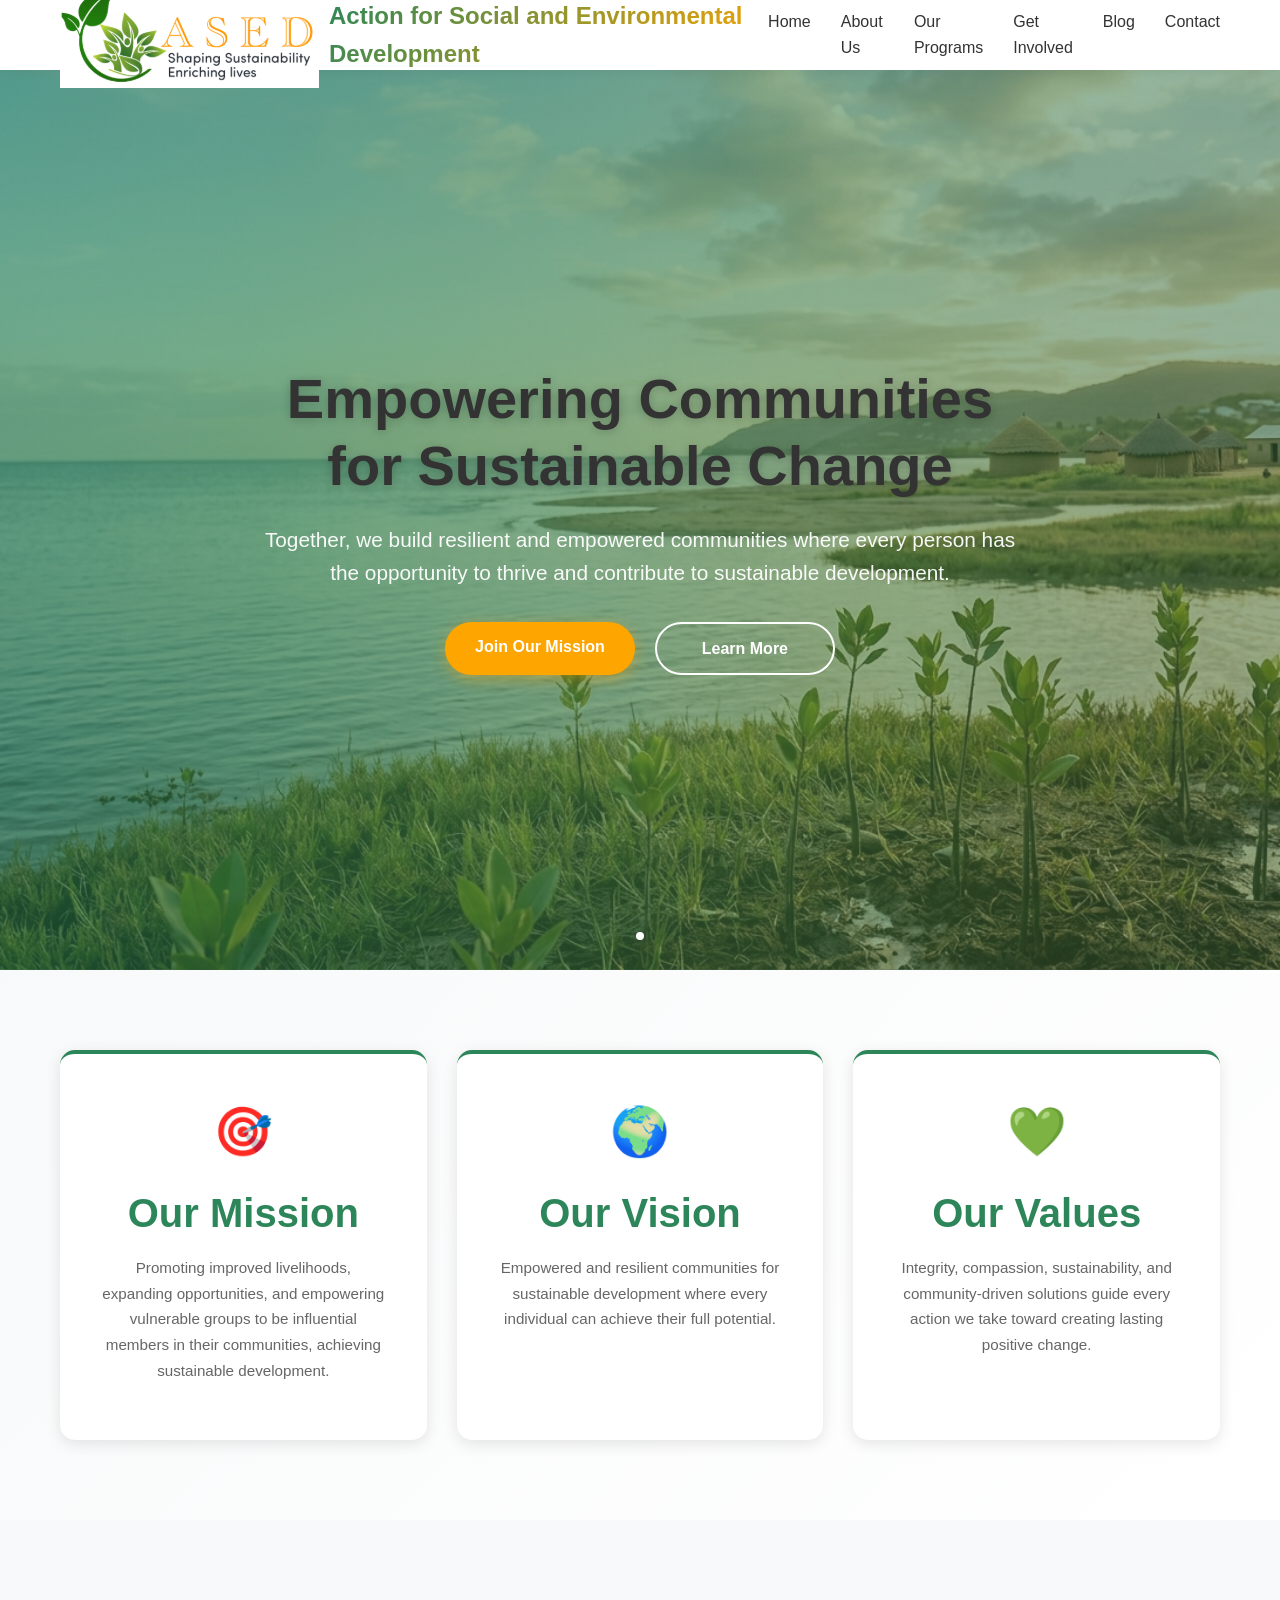
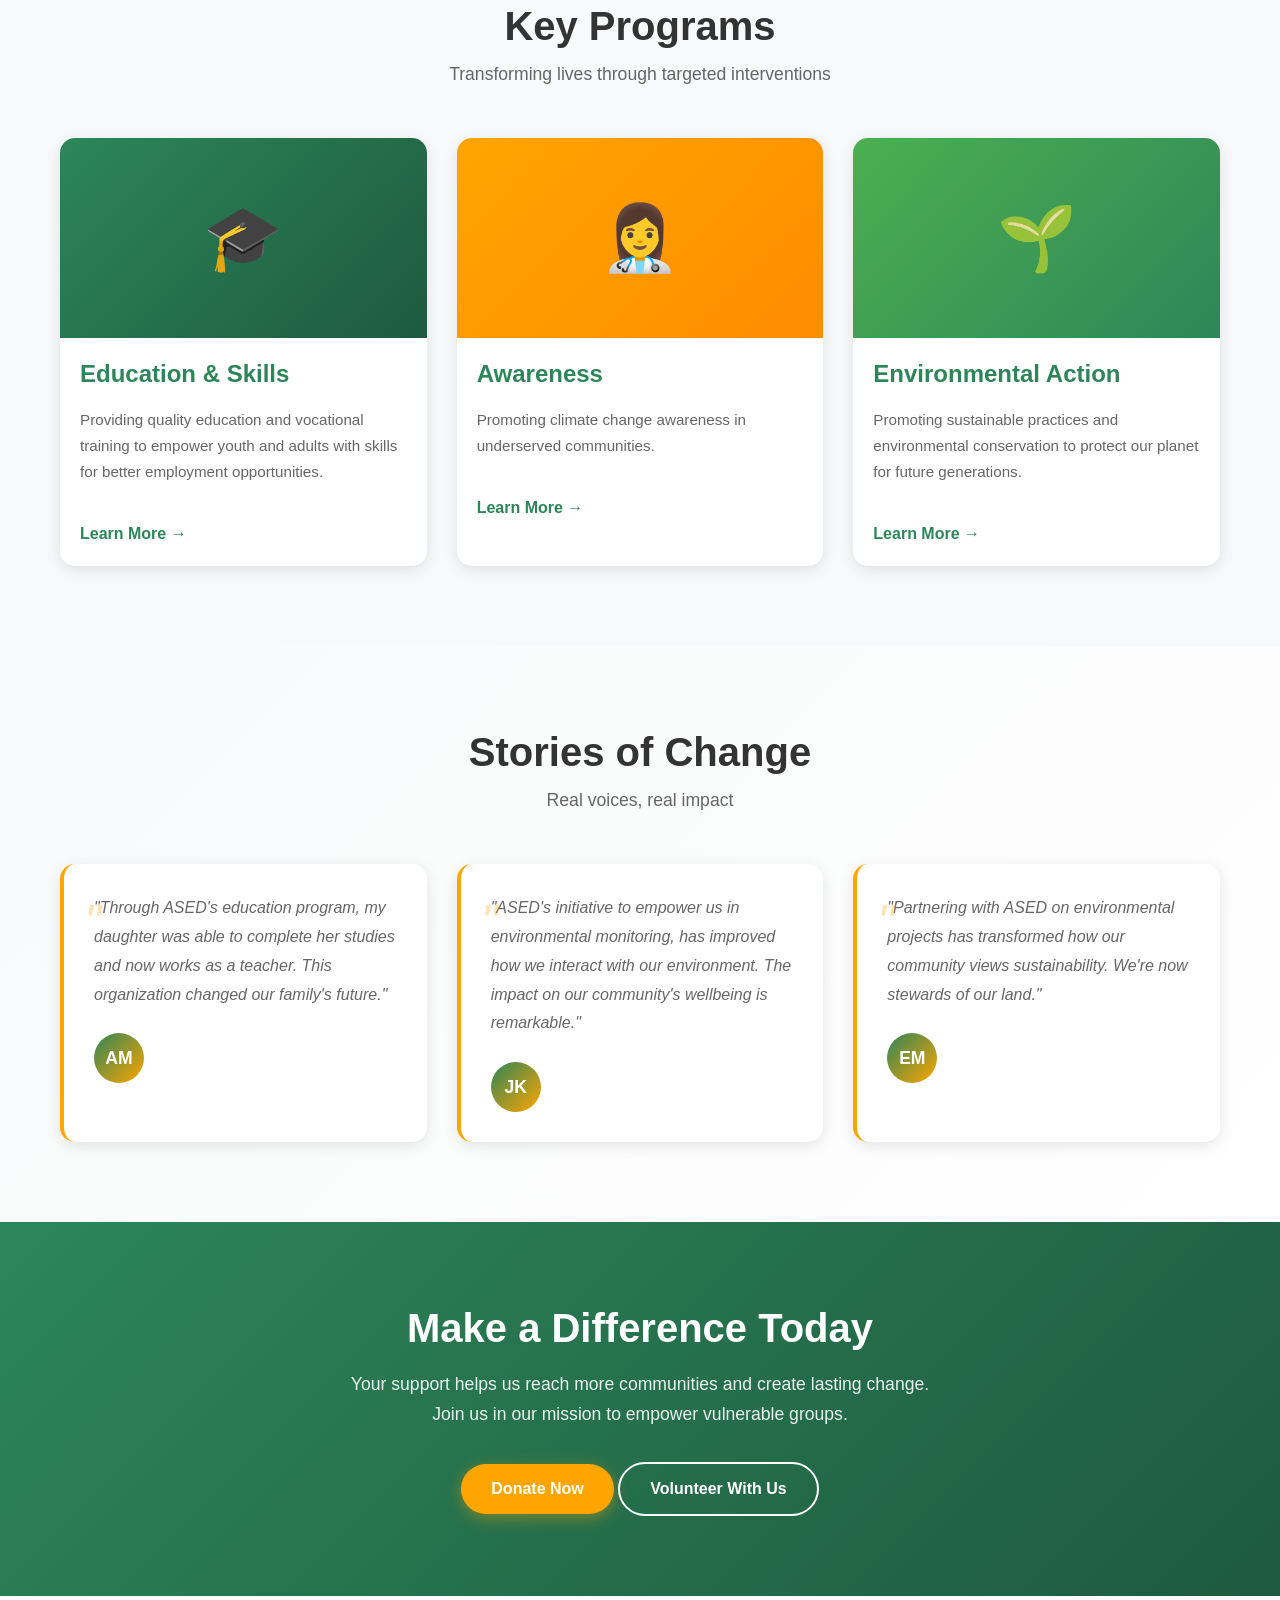
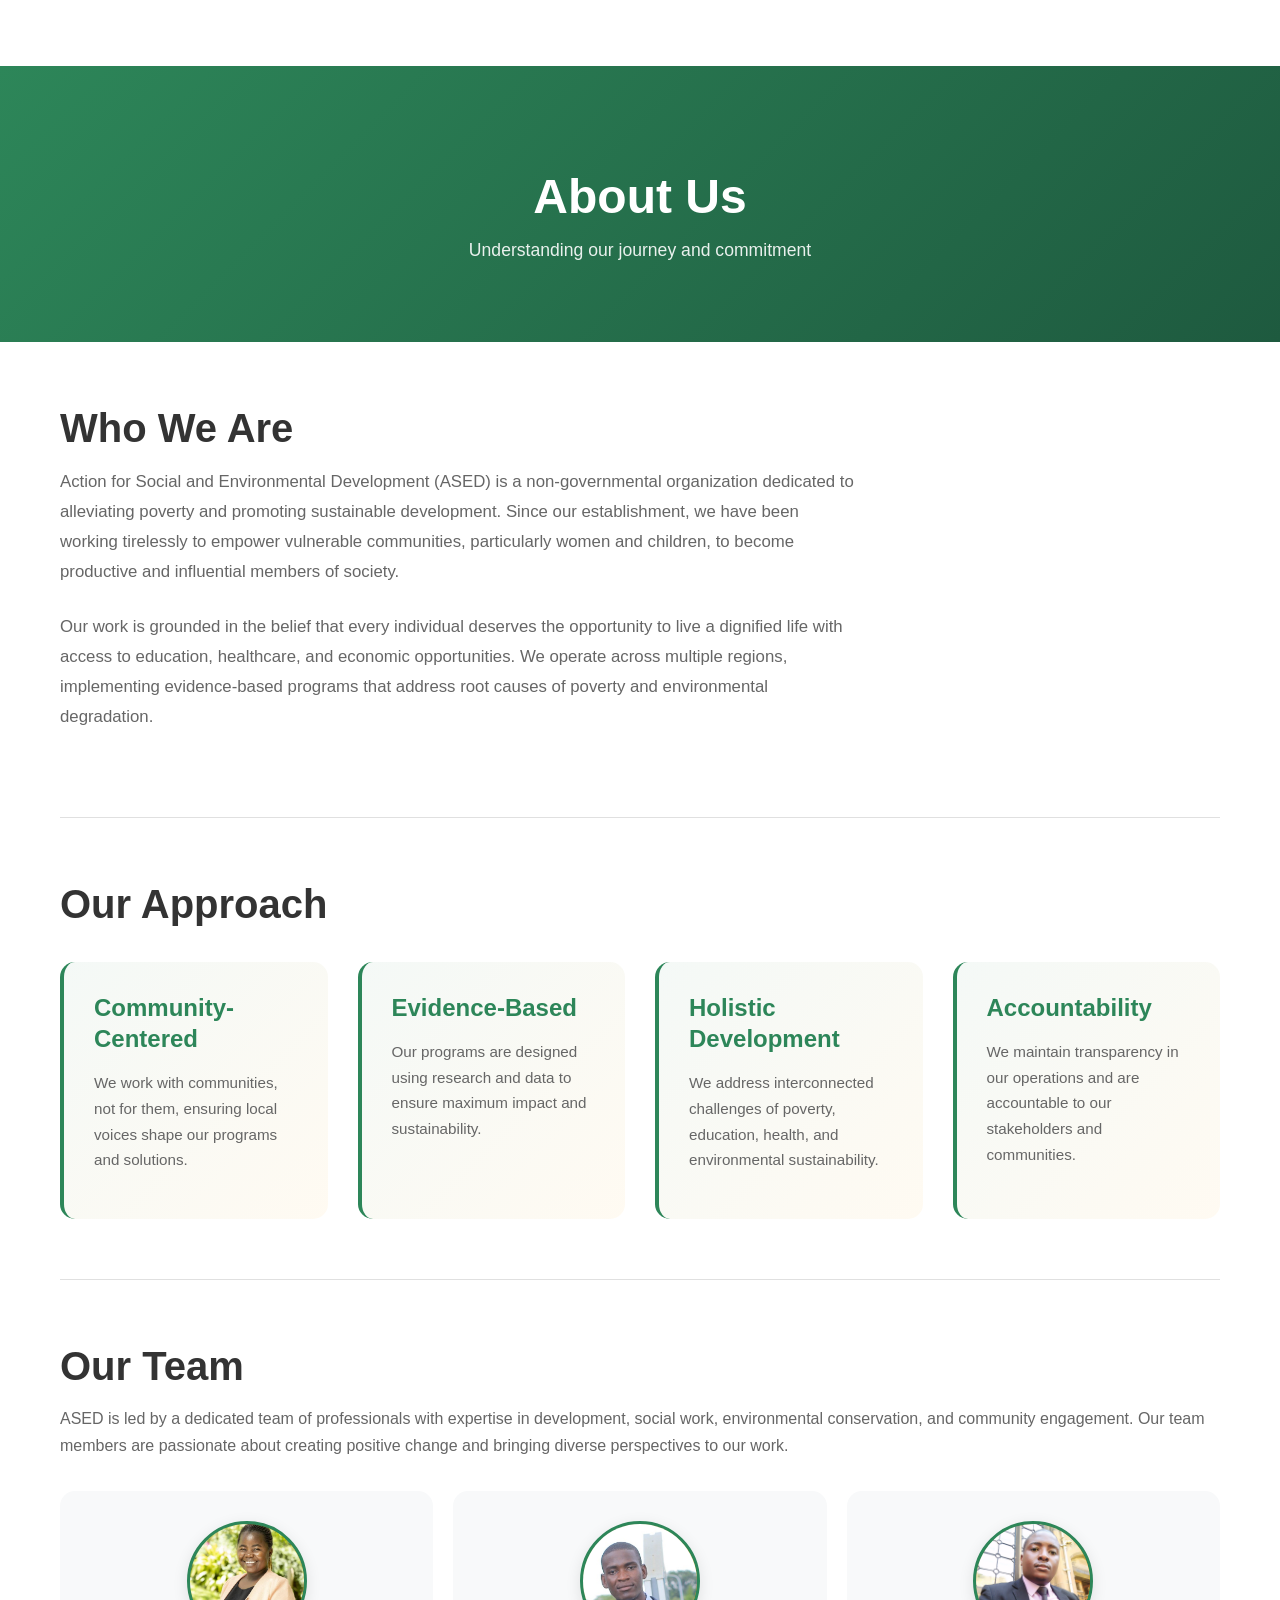
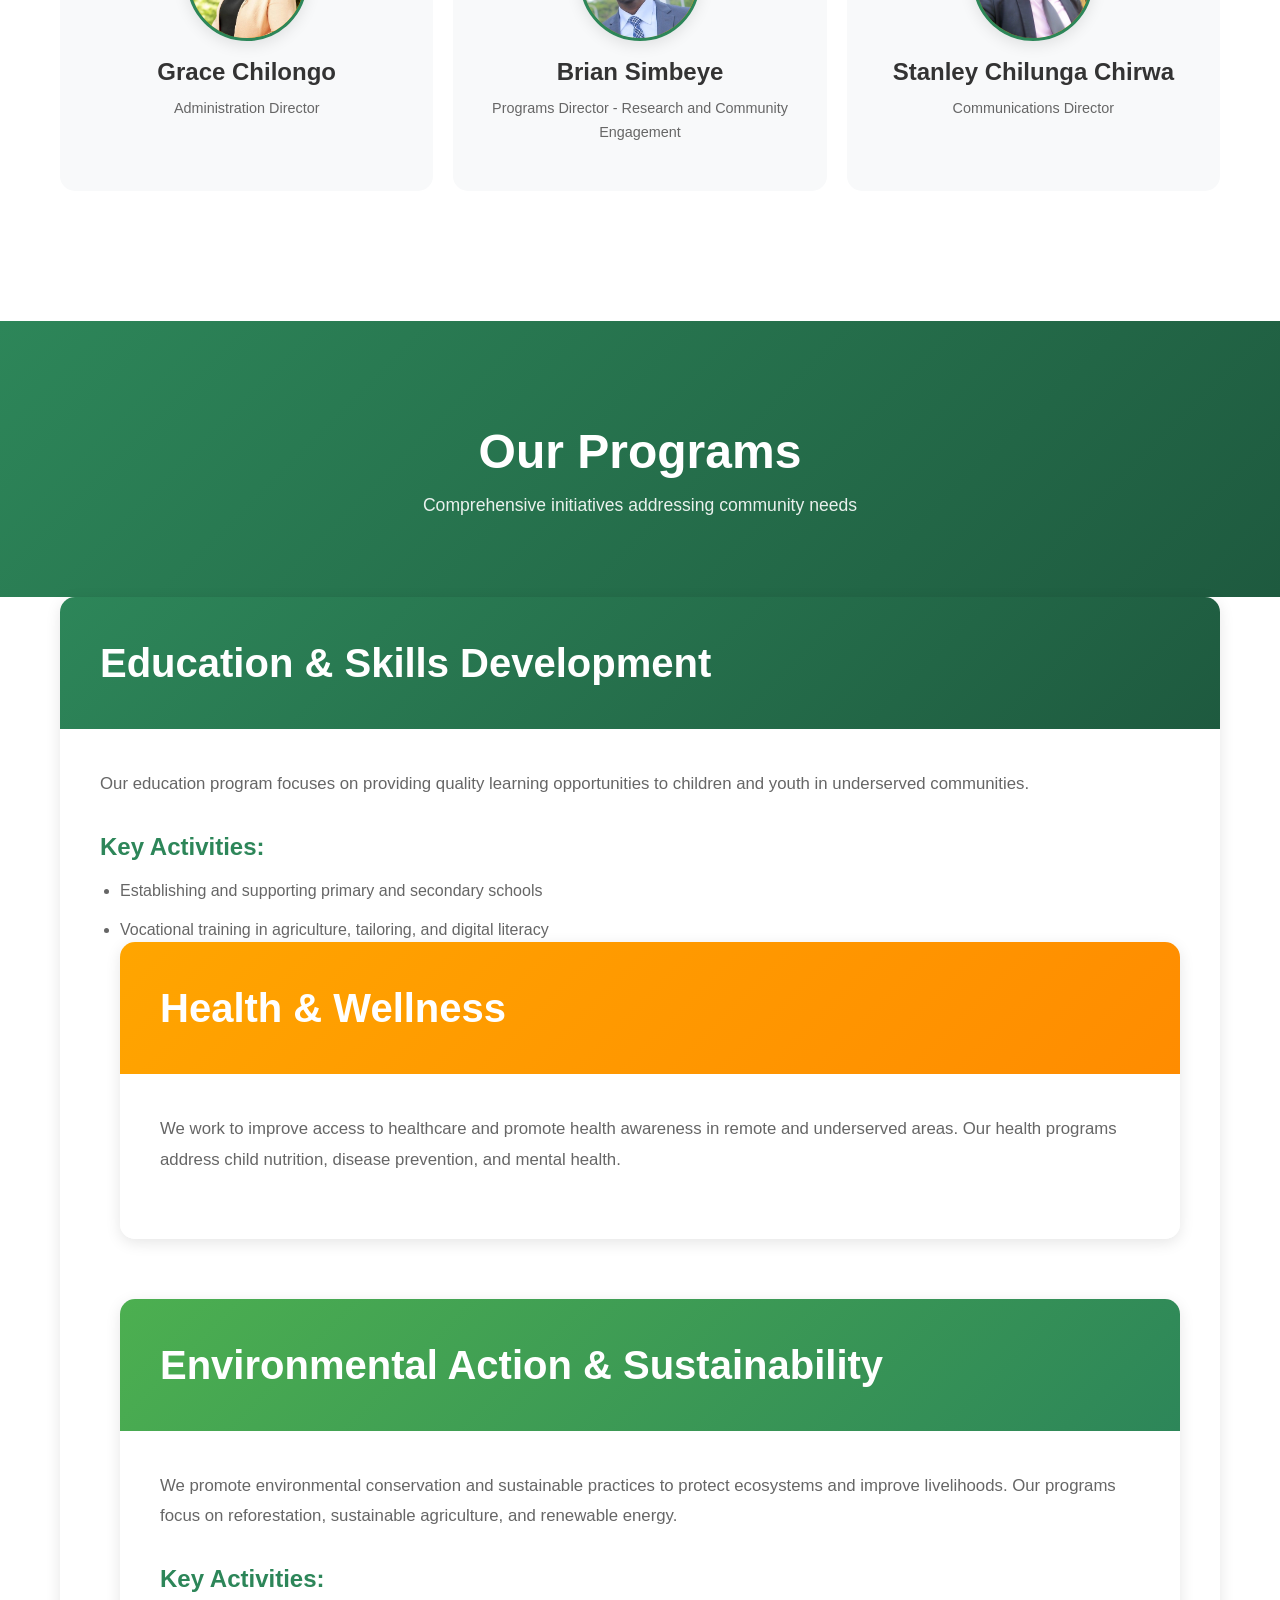
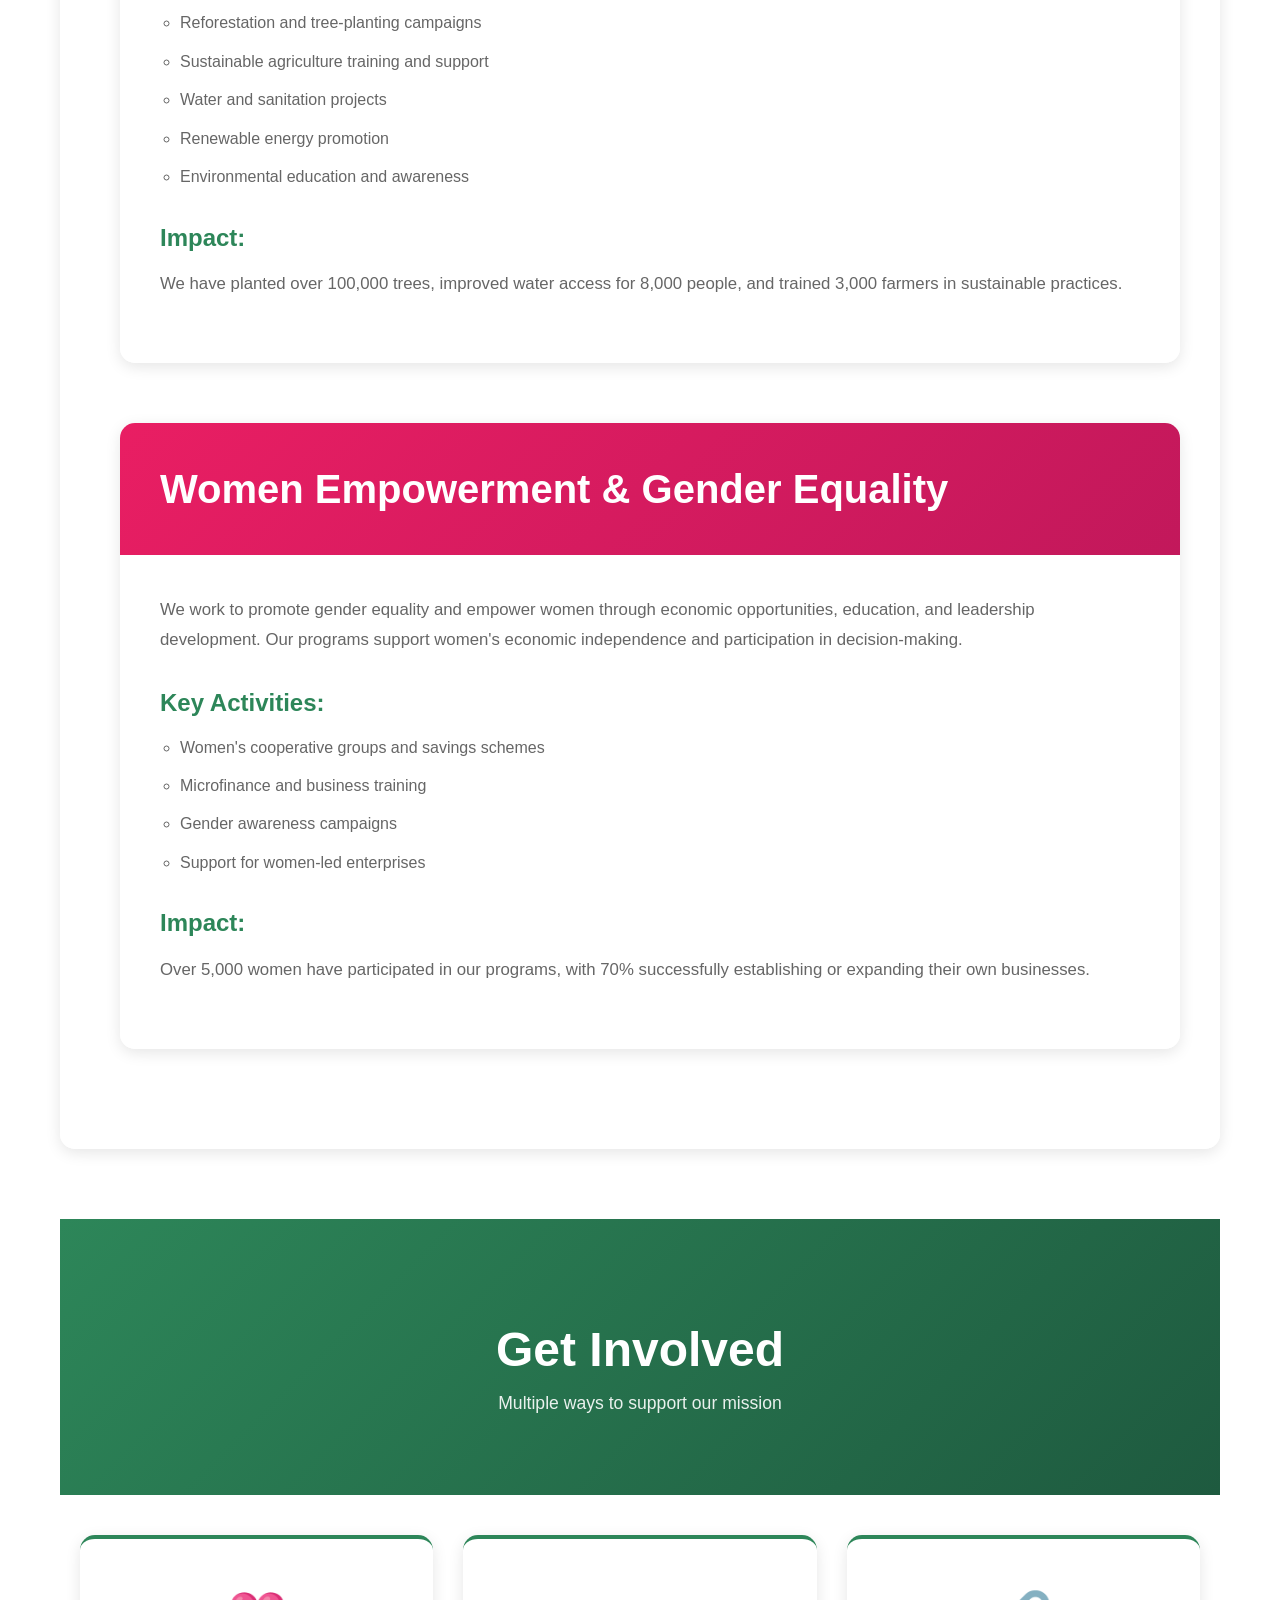
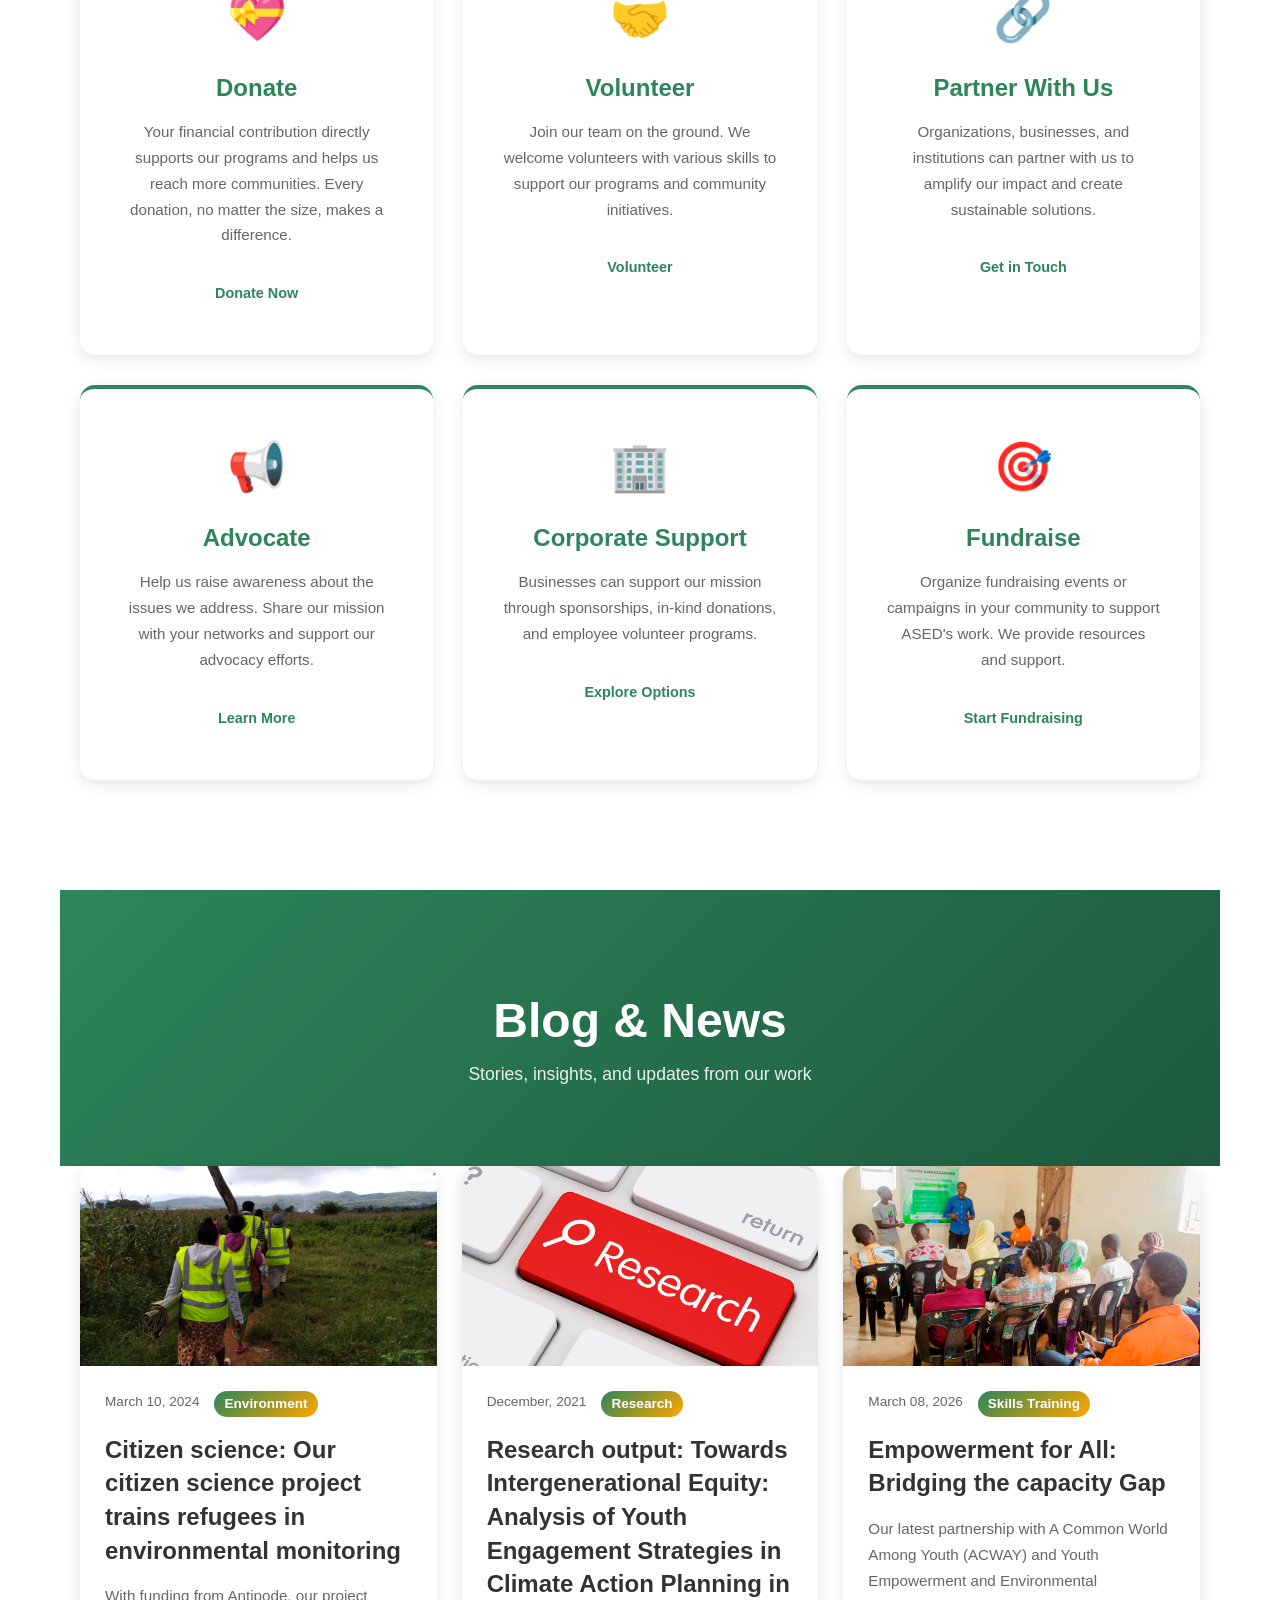
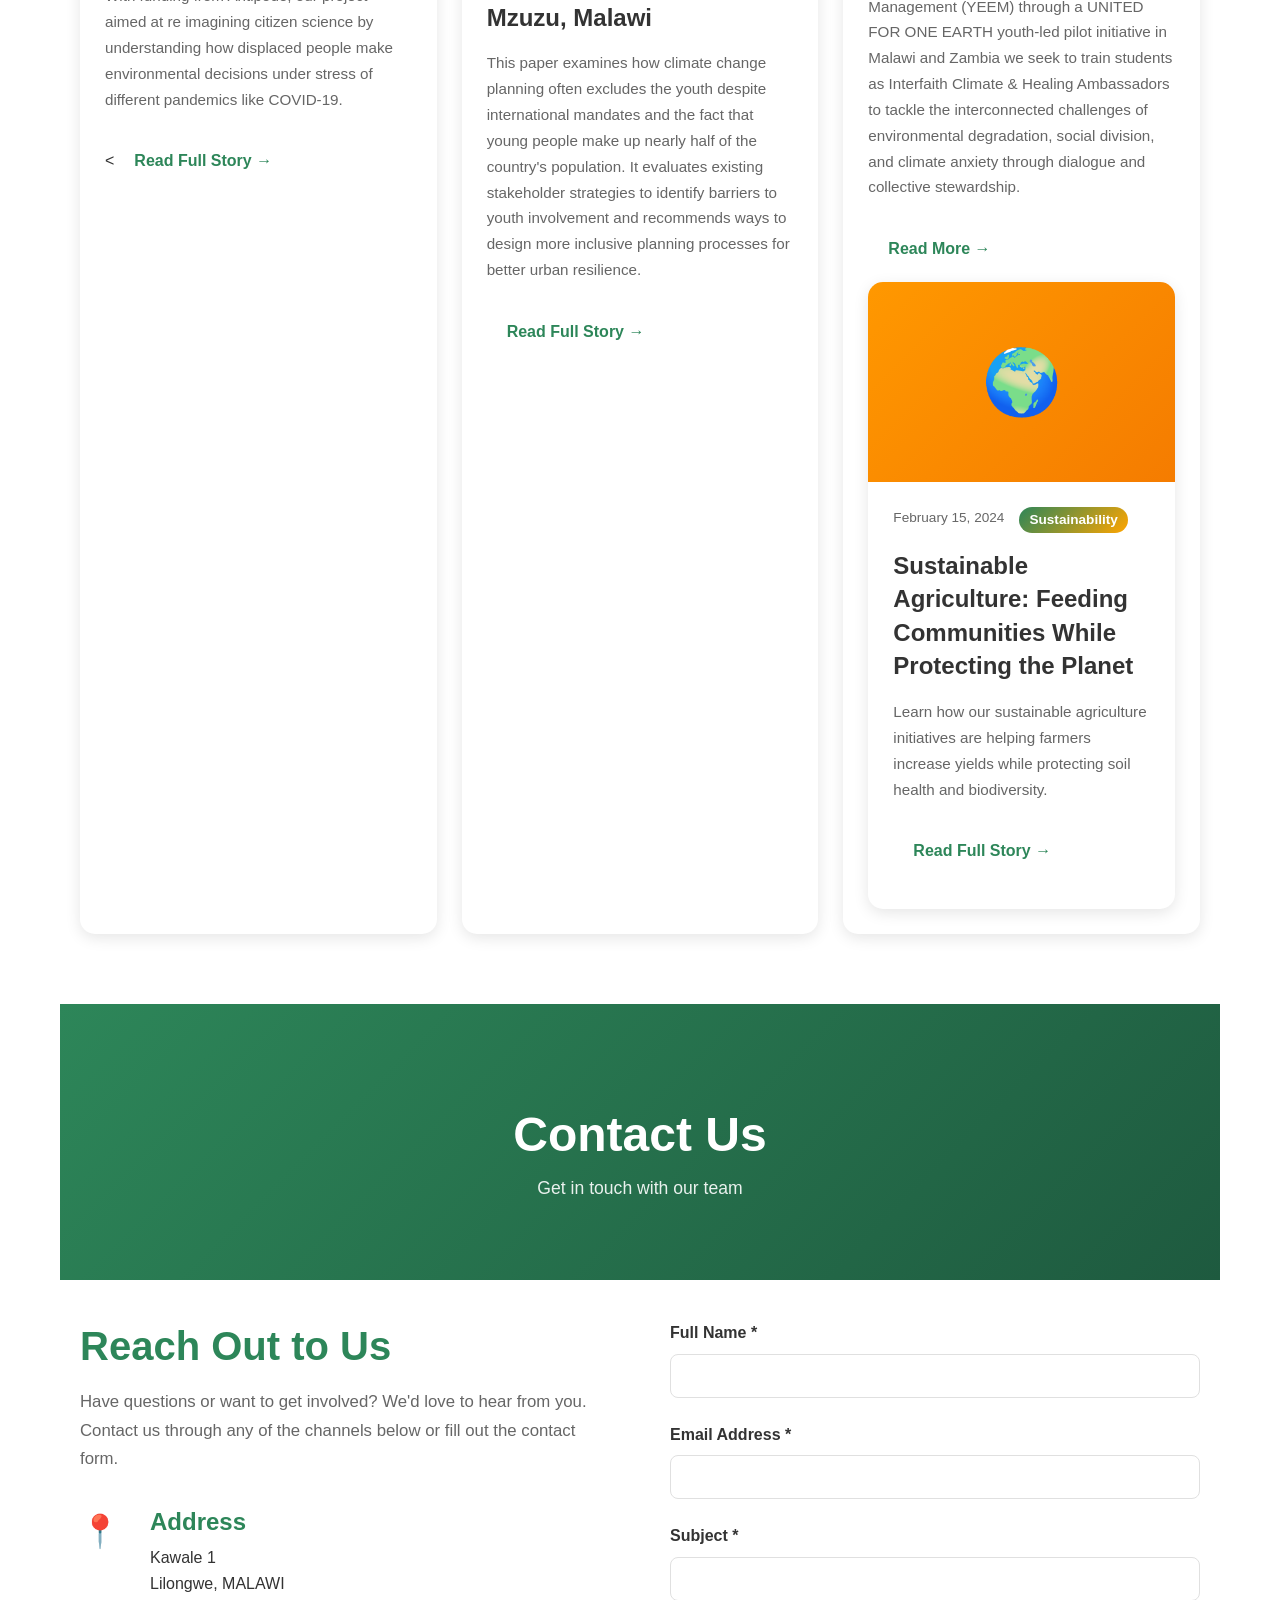
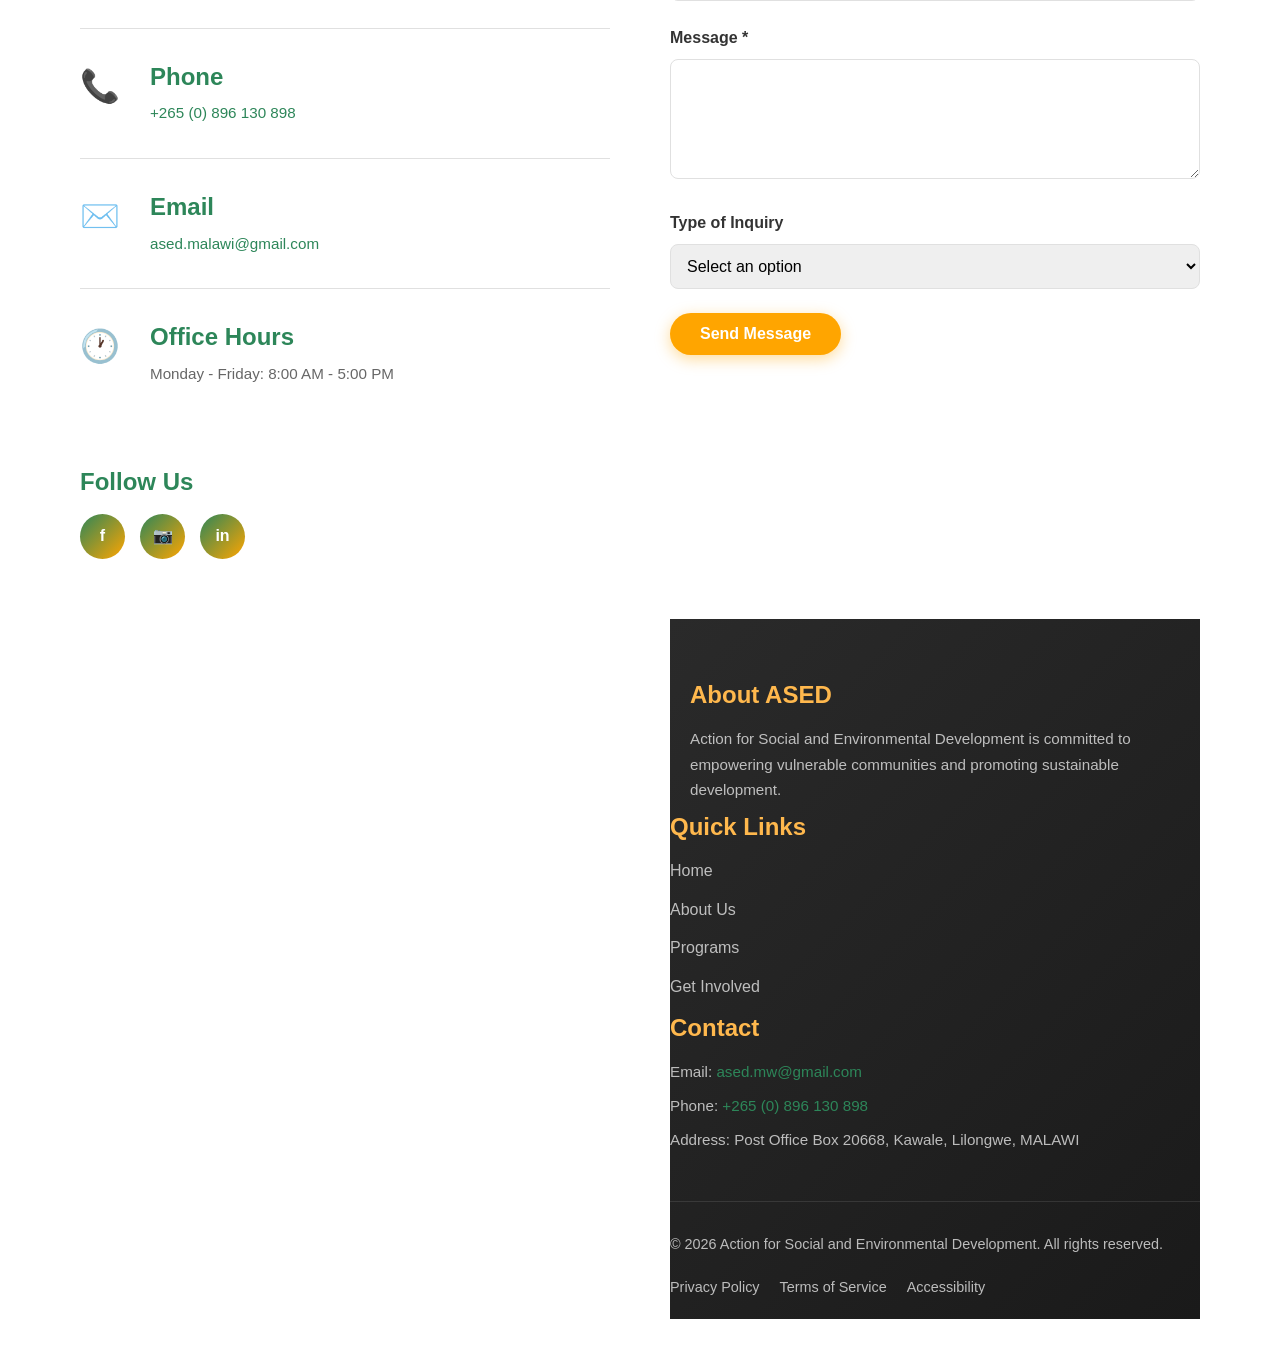
<file: index.html>
<!DOCTYPE html>
<html lang="en">
<head>
    <!-- Meta Tags for SEO and Responsiveness -->
    <meta charset="UTF-8">
    <meta name="viewport" content="width=device-width, initial-scale=1.0, viewport-fit=cover">
    <meta name="description" content="Action for Social and Environmental Development - Empowering vulnerable communities for sustainable development through innovative programs and community engagement.">
    <meta name="keywords" content="NGO, charity, social development, environmental development, poverty alleviation, community empowerment">
    <meta name="author" content="Action for Social and Environmental Development">
    <meta name="theme-color" content="#2d8659">
    <meta name="color-scheme" content="light">
    
    <!-- Open Graph Tags for Social Sharing -->
    <meta property="og:title" content="Action for Social and Environmental Development">
    <meta property="og:description" content="Empowering vulnerable communities for sustainable development">
    <meta property="og:type" content="website">
    <meta property="og:locale" content="en_US">
    
    <!-- Performance Optimization -->
    <link rel="preconnect" href="https://fonts.googleapis.com">
    <link rel="dns-prefetch" href="https://fonts.googleapis.com">
    
    <title>ASED - Action for Social and Environmental Development</title>
    <link rel="stylesheet" href="styles.css" media="screen">
    <link rel="icon" type="image/svg+xml" href="data:image/svg+xml,<svg xmlns='http://www.w3.org/2000/svg' viewBox='0 0 100 100'><circle cx='50' cy='50' r='45' fill='%232d8659'/><path d='M50 20 L65 40 L50 50 L35 40 Z' fill='white'/><path d='M50 50 L65 60 L50 80 L35 60 Z' fill='%23ffa500'/></svg>">
</head>
<body>
    <!-- Navigation Bar -->
    <nav class="navbar" id="navbar" role="navigation" aria-label="Main navigation">
        <div class="nav-container">
            <!-- Logo -->
<a href="#home" class="nav-logo" aria-label="ASED Home">
    <img src="images/logo.PNG" alt="ASED Logo" class="logo-img">
    <span class="logo-text">Action for Social and Environmental Development</span>
</a>
            
            <!-- Navigation Menu -->
            <ul class="nav-menu" id="navMenu">
                <li class="nav-item"><a href="#home" class="nav-link">Home</a></li>
                <li class="nav-item"><a href="#about" class="nav-link">About Us</a></li>
                <li class="nav-item"><a href="#programs" class="nav-link">Our Programs</a></li>
                <li class="nav-item"><a href="#involved" class="nav-link">Get Involved</a></li>
                <li class="nav-item"><a href="#blog" class="nav-link">Blog</a></li>
                <li class="nav-item"><a href="#contact" class="nav-link">Contact</a></li>
            </ul>
            
            <!-- Hamburger Menu -->
            <button class="hamburger" id="hamburger" aria-label="Toggle navigation menu" aria-expanded="false" aria-controls="navMenu">
                <span></span>
                <span></span>
                <span></span>
            </button>
        </div>
    </nav>

    <!-- ===== HOME PAGE ===== -->
    <main id="home" class="page">
        <!-- Hero Section -->
        <section class="hero" aria-label="Hero section">
            <div class="hero-background">
                <div class="hero-overlay"></div>
                <div class="hero-gradient"></div>
            </div>
            
            <div class="hero-content">
                <div class="hero-text">
                    <h1 class="hero-title">Empowering Communities for Sustainable Change</h1>
                    <p class="hero-subtitle">Together, we build resilient and empowered communities where every person has the opportunity to thrive and contribute to sustainable development.</p>
                    <div class="hero-buttons">
                        <a href="#involved" class="btn btn-primary">Join Our Mission</a>
                        <a href="#about" class="btn btn-secondary">Learn More</a>
                    </div>
                </div>
            </div>
            
            <!-- Animated Scroll Indicator -->
            <div class="scroll-indicator" aria-hidden="true">
                <div class="scroll-dot"></div>
            </div>
        </section>

        <!-- Mission & Vision Section -->
        <section class="mission-vision" aria-label="Mission, vision, and values">
            <div class="container">
                <div class="mission-vision-grid">
                    <!-- Mission Card -->
                    <article class="mission-card card-animate">
                        <div class="card-icon mission-icon" aria-hidden="true">🎯</div>
                        <h2>Our Mission</h2>
                        <p>Promoting improved livelihoods, expanding opportunities, and empowering vulnerable groups to be influential members in their communities, achieving sustainable development.</p>
                    </article>
                    
                    <!-- Vision Card -->
                    <article class="mission-card card-animate">
                        <div class="card-icon vision-icon" aria-hidden="true">🌍</div>
                        <h2>Our Vision</h2>
                        <p>Empowered and resilient communities for sustainable development where every individual can achieve their full potential.</p>
                    </article>
                    
                    <!-- Values Card -->
                    <article class="mission-card card-animate">
                        <div class="card-icon values-icon" aria-hidden="true">💚</div>
                        <h2>Our Values</h2>
                        <p>Integrity, compassion, sustainability, and community-driven solutions guide every action we take toward creating lasting positive change.</p>
                    </article>
                </div>
            </div>
        </section>
        <!-- Key Programs Overview -->
        <section class="programs-overview" aria-label="Key programs overview">
            <div class="container">
                <h2 class="section-title">Key Programs</h2>
                <p class="section-subtitle">Transforming lives through targeted interventions</p>
                
                <div class="programs-grid">
                    <!-- Program 1 -->
                    <article class="program-card hover-lift">
                        <div class="program-image" style="background: linear-gradient(135deg, #2d8659 0%, #1e5a3f 100%);">
                            <span class="program-emoji" aria-hidden="true">🎓</span>
                        </div>
                        <h3>Education & Skills</h3>
                        <p>Providing quality education and vocational training to empower youth and adults with skills for better employment opportunities.</p>
                        <a href="#programs" class="read-more">Learn More →</a>
                    </article>
                    
                    <!-- Program 2 -->
                    <article class="program-card hover-lift">
                        <div class="program-image" style="background: linear-gradient(135deg, #ffa500 0%, #ff8c00 100%);">
                            <span class="program-emoji" aria-hidden="true">👩‍⚕️</span>
                        </div>
                        <h3>Awareness</h3>
                        <p>Promoting climate change awareness in underserved communities.</p>
                        <a href="#programs" class="read-more">Learn More →</a>
                    </article>
                    
                    <!-- Program 3 -->
                    <article class="program-card hover-lift">
                        <div class="program-image" style="background: linear-gradient(135deg, #4caf50 0%, #2d8659 100%);">
                            <span class="program-emoji" aria-hidden="true">🌱</span>
                        </div>
                        <h3>Environmental Action</h3>
                        <p>Promoting sustainable practices and environmental conservation to protect our planet for future generations.</p>
                        <a href="#programs" class="read-more">Learn More →</a>
                    </article>
                </div>
            </div>
        </section>

        <!-- Testimonials Section -->
        <section class="testimonials" aria-label="Client testimonials">
            <div class="container">
                <h2 class="section-title">Stories of Change</h2>
                <p class="section-subtitle">Real voices, real impact</p>
                
                <div class="testimonials-grid">
                    <!-- Testimonial 1 -->
                    <article class="testimonial-card fade-in-up">
                        <div class="testimonial-content">
                            <blockquote class="testimonial-text">"Through ASED's education program, my daughter was able to complete her studies and now works as a teacher. This organization changed our family's future."</blockquote>
                            <div class="testimonial-author">
                                <div class="author-avatar">AM</div>
                                <div class="author-info">
                                    <p class="author-name"></p>
                                    <p class="author-role"></p>
                                </div>
                            </div>
                        </div>
                    </article>
                    
                    <!-- Testimonial 2 -->
                    <article class="testimonial-card fade-in-up">
                        <div class="testimonial-content">
                            <blockquote class="testimonial-text">"ASED's initiative to empower us in environmental monitoring, has improved how we interact with our environment. The impact on our community's wellbeing is remarkable."</blockquote>
                            <div class="testimonial-author">
                                <div class="author-avatar">JK</div>
                                <div class="author-info">
                                    <p class="author-name"></p>
                                    <p class="author-role"></p>
                                </div>
                            </div>
                        </div>
                    </article>
                    
                    <!-- Testimonial 3 -->
                    <article class="testimonial-card fade-in-up">
                        <div class="testimonial-content">
                            <blockquote class="testimonial-text">"Partnering with ASED on environmental projects has transformed how our community views sustainability. We're now stewards of our land."</blockquote>
                            <div class="testimonial-author">
                                <div class="author-avatar">EM</div>
                                <div class="author-info">
                                    <p class="author-name"></p>
                                    <p class="author-role"></p>
                                </div>
                            </div>
                        </div>
                    </article>
                </div>
            </div>
        </section>

        <!-- Call to Action -->
        <section class="cta-section" aria-label="Call to action">
            <div class="container">
                <h2>Make a Difference Today</h2>
                <p>Your support helps us reach more communities and create lasting change. Join us in our mission to empower vulnerable groups.</p>
                <div class="cta-buttons">
                    <a href="#contact" class="btn btn-primary">Donate Now</a>
                    <a href="#involved" class="btn btn-secondary">Volunteer With Us</a>
                </div>
            </div>
        </section>
    </main>

    <!-- ===== ABOUT PAGE ===== -->
    <section id="about" class="page" aria-label="About us">
        <div class="page-header">
            <h1>About Us</h1>
            <p>Understanding our journey and commitment</p>
        </div>

        <div class="container">
            <!-- Organization Overview -->
            <section class="about-section">
                <div class="about-content">
                    <h2>Who We Are</h2>
                    <p>Action for Social and Environmental Development (ASED) is a non-governmental organization dedicated to alleviating poverty and promoting sustainable development. Since our establishment, we have been working tirelessly to empower vulnerable communities, particularly women and children, to become productive and influential members of society.</p>
                    <p>Our work is grounded in the belief that every individual deserves the opportunity to live a dignified life with access to education, healthcare, and economic opportunities. We operate across multiple regions, implementing evidence-based programs that address root causes of poverty and environmental degradation.</p>
                </div>
            </section>

            <!-- Our Approach -->
            <section class="about-section">
                <h2>Our Approach</h2>
                <div class="approach-grid">
                    <article class="approach-card">
                        <h3>Community-Centered</h3>
                        <p>We work with communities, not for them, ensuring local voices shape our programs and solutions.</p>
                    </article>
                    <article class="approach-card">
                        <h3>Evidence-Based</h3>
                        <p>Our programs are designed using research and data to ensure maximum impact and sustainability.</p>
                    </article>
                    <article class="approach-card">
                        <h3>Holistic Development</h3>
                        <p>We address interconnected challenges of poverty, education, health, and environmental sustainability.</p>
                    </article>
                    <article class="approach-card">
                        <h3>Accountability</h3>
                        <p>We maintain transparency in our operations and are accountable to our stakeholders and communities.</p>
                    </article>
                </div>
            </section>

            <!-- Team Section -->
            <section class="about-section">
                <h2>Our Team</h2>
                <p>ASED is led by a dedicated team of professionals with expertise in development, social work, environmental conservation, and community engagement. Our team members are passionate about creating positive change and bringing diverse perspectives to our work.</p>
<div class="team-grid">

    <article class="team-member">
        <div class="team-avatar">
            <img src="images/grace.jpeg" alt="Grace Chilongo">
        </div>
        <h3>Grace Chilongo</h3>
        <p>Administration Director</p>
    </article>

    <article class="team-member">
        <div class="team-avatar">
            <img src="images/brian.jpg" alt="Brian Simbeye">
        </div>
        <h3>Brian Simbeye</h3>
        <p>Programs Director - Research and Community Engagement</p>
    </article>

    <article class="team-member">
        <div class="team-avatar">
            <img src="images/stanley.jpeg" alt="Stanley Chilunga Chirwa">
        </div>
        <h3>Stanley Chilunga Chirwa</h3>
        <p>Communications Director</p>
    </article>

</div>
            </section>
        </div>
    </section>

    <!-- ===== PROGRAMS PAGE ===== -->
    <section id="programs" class="page" aria-label="Our programs">
        <div class="page-header">
            <h1>Our Programs</h1>
            <p>Comprehensive initiatives addressing community needs</p>
        </div>

        <div class="container">
            <!-- Program 1: Education -->
            <section class="program-detail">
                <div class="program-detail-header" style="background: linear-gradient(135deg, #2d8659 0%, #1e5a3f 100%);">
                    <h2>Education & Skills Development</h2>
                </div>
                <div class="program-detail-content">
                    <p>Our education program focuses on providing quality learning opportunities to children and youth in underserved communities.</p>
                    <h3>Key Activities:</h3>
                    <ul>
                        <li>Establishing and supporting primary and secondary schools</li>
                        <li>Vocational training in agriculture, tailoring, and digital literacy

            <!-- Program 2: Health -->
            <section class="program-detail">
                <div class="program-detail-header" style="background: linear-gradient(135deg, #ffa500 0%, #ff8c00 100%);">
                    <h2>Health & Wellness</h2>
                </div>
                <div class="program-detail-content">
                    <p>We work to improve access to healthcare and promote health awareness in remote and underserved areas. Our health programs address child nutrition, disease prevention, and mental health.</p>
                   
            </section>

            <!-- Program 3: Environmental -->
            <section class="program-detail">
                <div class="program-detail-header" style="background: linear-gradient(135deg, #4caf50 0%, #2d8659 100%);">
                    <h2>Environmental Action & Sustainability</h2>
                </div>
                <div class="program-detail-content">
                    <p>We promote environmental conservation and sustainable practices to protect ecosystems and improve livelihoods. Our programs focus on reforestation, sustainable agriculture, and renewable energy.</p>
                    <h3>Key Activities:</h3>
                    <ul>
                        <li>Reforestation and tree-planting campaigns</li>
                        <li>Sustainable agriculture training and support</li>
                        <li>Water and sanitation projects</li>
                        <li>Renewable energy promotion</li>
                        <li>Environmental education and awareness</li>
                    </ul>
                    <h3>Impact:</h3>
                    <p>We have planted over 100,000 trees, improved water access for 8,000 people, and trained 3,000 farmers in sustainable practices.</p>
                </div>
            </section>

            <!-- Program 4: Women Empowerment -->
            <section class="program-detail">
                <div class="program-detail-header" style="background: linear-gradient(135deg, #e91e63 0%, #c2185b 100%);">
                    <h2>Women Empowerment & Gender Equality</h2>
                </div>
                <div class="program-detail-content">
                    <p>We work to promote gender equality and empower women through economic opportunities, education, and leadership development. Our programs support women's economic independence and participation in decision-making.</p>
                    <h3>Key Activities:</h3>
                    <ul>
                        <li>Women's cooperative groups and savings schemes</li>
                        <li>Microfinance and business training</li>
                         <li>Gender awareness campaigns</li>
                        <li>Support for women-led enterprises</li>
                    </ul>
                    <h3>Impact:</h3>
                    <p>Over 5,000 women have participated in our programs, with 70% successfully establishing or expanding their own businesses.</p>
                </div>
            </section>
        </div>
    </section>

    <!-- ===== GET INVOLVED PAGE ===== -->
    <section id="involved" class="page" aria-label="Get involved">
        <div class="page-header">
            <h1>Get Involved</h1>
            <p>Multiple ways to support our mission</p>
        </div>

        <div class="container">
            <div class="involvement-grid">
                <!-- Donate -->
                <article class="involvement-card hover-lift">
                    <div class="involvement-icon" aria-hidden="true">💝</div>
                    <h3>Donate</h3>
                    <p>Your financial contribution directly supports our programs and helps us reach more communities. Every donation, no matter the size, makes a difference.</p>
                    <a href="#contact" class="btn btn-small">Donate Now</a>
                </article>

                <!-- Volunteer -->
                <article class="involvement-card hover-lift">
                    <div class="involvement-icon" aria-hidden="true">🤝</div>
                    <h3>Volunteer</h3>
                    <p>Join our team on the ground. We welcome volunteers with various skills to support our programs and community initiatives.</p>
                    <a href="#contact" class="btn btn-small">Volunteer</a>
                </article>

                <!-- Partner -->
                <article class="involvement-card hover-lift">
                    <div class="involvement-icon" aria-hidden="true">🔗</div>
                    <h3>Partner With Us</h3>
                    <p>Organizations, businesses, and institutions can partner with us to amplify our impact and create sustainable solutions.</p>
                    <a href="#contact" class="btn btn-small">Get in Touch</a>
                </article>

                <!-- Advocate -->
                <article class="involvement-card hover-lift">
                    <div class="involvement-icon" aria-hidden="true">📢</div>
                    <h3>Advocate</h3>
                    <p>Help us raise awareness about the issues we address. Share our mission with your networks and support our advocacy efforts.</p>
                    <a href="#contact" class="btn btn-small">Learn More</a>
                </article>

                <!-- Corporate Support -->
                <article class="involvement-card hover-lift">
                    <div class="involvement-icon" aria-hidden="true">🏢</div>
                    <h3>Corporate Support</h3>
                    <p>Businesses can support our mission through sponsorships, in-kind donations, and employee volunteer programs.</p>
                    <a href="#contact" class="btn btn-small">Explore Options</a>
                </article>

                <!-- Fundraise -->
                <article class="involvement-card hover-lift">
                    <div class="involvement-icon" aria-hidden="true">🎯</div>
                    <h3>Fundraise</h3>
                    <p>Organize fundraising events or campaigns in your community to support ASED's work. We provide resources and support.</p>
                    <a href="#contact" class="btn btn-small">Start Fundraising</a>
                </article>
            </div>
        </div>
    </section>

    <!-- ===== BLOG PAGE ===== -->
    <section id="blog" class="page" aria-label="Blog and news">
        <div class="page-header">
            <h1>Blog & News</h1>
            <p>Stories, insights, and updates from our work</p>
        </div>

        <div class="container">
            <div class="blog-grid">
                     
                <!-- Blog Post 1 -->
                <article class="blog-card fade-in-up">
                    <div class="blog-image" style="background: linear-gradient(135deg, #4caf50 0%, #2d8659 100%);">
<img src="images/dzaleka.jpg" alt="Citizen Science environmental management project">
                    </div>
                    <div class="blog-content">
                        <div class="blog-meta">
                            <time class="blog-date" datetime="2024-03-10">March 10, 2024</time>
                            <span class="blog-category">Environment</span>
                        </div>
                        <h3>Citizen science: Our citizen science project trains refugees in environmental monitoring </h3>
                        <p>With funding from Antipode, our project aimed at re imagining citizen science by understanding how displaced people make environmental decisions under stress of different pandemics like COVID-19.</p>
                        <<a href="antipode.pdf" class="read-more" target="_blank">Read Full Story →</a>
                    </div>
                </article>
                         
                <!-- Blog Post 2 -->
                <article class="blog-card fade-in-up">
                    <div class="blog-image" style="background: linear-gradient(135deg, #e91e63 0%, #c2185b 100%);">
<img src="images/research.jpg" alt="Research output">
                    </div>
                    <div class="blog-content">
                        <div class="blog-meta">
                            <time class="blog-date" datetime="2021-12-28">December, 2021</time>
                            <span class="blog-category">Research</span>
                        </div>
                        <h3>Research output: Towards Intergenerational Equity: Analysis of Youth Engagement
Strategies in Climate Action Planning in Mzuzu, Malawi</h3>
                        <p>This paper examines how climate change planning often excludes the youth despite international mandates and the fact that young people make up nearly half of the country's population. It evaluates existing stakeholder strategies to identify barriers to youth involvement and recommends ways to design more inclusive planning processes for better urban resilience.</p>
                        <a href="https://www.cogitatiopress.com/urbanplanning/article/view/4383/2420" 
   class="read-more" 
   target="_blank" 
   rel="noopener noreferrer">
   Read Full Story →
</a>
                    </div>
                </article>

                <!-- Blog Post 3 -->
                <article class="blog-card fade-in-up">
                    <div class="blog-image" style="background: linear-gradient(135deg, #2196f3 0%, #1976d2 100%);">
<img src="images/acway.JPG" alt="Skills">
                    </div>
                    <div class="blog-content">
                        <div class="blog-meta">
                            <time class="blog-date" datetime="2026-03-08">March 08, 2026</time>
                            <span class="blog-category">Skills Training</span>
                        </div>
                        <h3>Empowerment for All: Bridging the capacity Gap</h3>
                        <p>Our latest partnership with A Common World Among Youth (ACWAY) and Youth Empowerment and Environmental Management (YEEM) through a UNITED FOR ONE EARTH youth-led pilot initiative in Malawi and Zambia we seek to train students as Interfaith Climate & Healing Ambassadors to tackle the interconnected challenges of environmental degradation, social division, and climate anxiety through dialogue and collective stewardship.</p>
<details>
  <summary class="read-more">Read More →</summary>
  <p>
Young people today are facing interconnected challenges of climate change, social division, and increasing mental health stress. In Malawi and Zambia, climate-related shocks such as floods, droughts, and environmental degradation directly affect schools, livelihoods, and young people’s sense of security and hope for the future. At the same time, youth experience growing levels of stress, trauma, and climate anxiety, often without safe spaces to express themselves or access peer support.
While faith and belief systems play a central role in shaping values and community life, differences in belief can sometimes become sources of misunderstanding rather than strength. However, when approached intentionally, faith diversity can become a powerful foundation for cooperation, peacebuilding, and collective action on shared challenges such as climate change.
UNITED FOR ONE EARTH is a youth-led pilot initiative that positions climate action and mental well-being as shared concerns that unite young people across faiths. By working with one secondary school wildlife club in Malawi, the project will train a small cohort of students as Interfaith Climate & Healing Ambassadors who can model respectful dialogue, environmental stewardship, and peer support. This pilot will generate lessons and a scalable model for future expansion to other schools and regions.
  </p>
</details>

                <!-- Blog Post 4 -->
                <article class="blog-card fade-in-up">
                    <div class="blog-image" style="background: linear-gradient(135deg, #ff9800 0%, #f57c00 100%);">
                        <span class="blog-emoji" aria-hidden="true">🌍</span>
                    </div>
                    <div class="blog-content">
                        <div class="blog-meta">
                            <time class="blog-date" datetime="2024-02-15">February 15, 2024</time>
                            <span class="blog-category">Sustainability</span>
                        </div>
                        <h3>Sustainable Agriculture: Feeding Communities While Protecting the Planet</h3>
                        <p>Learn how our sustainable agriculture initiatives are helping farmers increase yields while protecting soil health and biodiversity.</p>
                        <a href="#" class="read-more">Read Full Story →</a>
                    </div>
                </article>
            </div>
        </div>
    </section>

    <!-- ===== CONTACT PAGE ===== -->
    <section id="contact" class="page" aria-label="Contact us">
        <div class="page-header">
            <h1>Contact Us</h1>
            <p>Get in touch with our team</p>
        </div>

        <div class="container">
            <div class="contact-container">
                <!-- Contact Information -->
                <div class="contact-info">
                    <h2>Reach Out to Us</h2>
                    <p>Have questions or want to get involved? We'd love to hear from you. Contact us through any of the channels below or fill out the contact form.</p>
                    
                    <div class="contact-details">
                        <div class="contact-item">
                            <div class="contact-icon" aria-hidden="true">📍</div>
                            <div class="contact-text">
                                <h3>Address</h3>
                                <address>Kawale 1<br>Lilongwe, MALAWI</address>
                            </div>
                        </div>
                        
                        <div class="contact-item">
                            <div class="contact-icon" aria-hidden="true">📞</div>
                            <div class="contact-text">
                                <h3>Phone</h3>
                                <p><a href="tel:+265896130898">+265 (0) 896 130 898</a><br></p>
                            </div>
                        </div>
                        
                        <div class="contact-item">
                            <div class="contact-icon" aria-hidden="true">✉️</div>
                            <div class="contact-text">
                                <h3>Email</h3>
                                <p><a href="mailto:ased.malawi@gmail.com">ased.malawi@gmail.com</a><br><a href="mailto:ased.malawi@gmail.com"></a></p>
                            </div>
                        </div>
                        
                        <div class="contact-item">
                            <div class="contact-icon" aria-hidden="true">🕐</div>
                            <div class="contact-text">
                                <h3>Office Hours</h3>
                                <p>Monday - Friday: 8:00 AM - 5:00 PM<br></p>
                            </div>
                        </div>
                    </div>

                    <!-- Social Media Links -->
                    <div class="social-links">
                        <h3>Follow Us</h3>
                        <div class="social-icons">
                            <a href="https://web.facebook.com/profile.php?id=61581867593824" class="social-icon" title="Facebook" aria-label="Visit our Facebook page">f</a>
                            <a href="https://www.instagram.com/ased.2026?igsh=NXM5cTZ0cWpzNDBh&utm_source=ig_contact_invite" class="social-icon" title="Instagram" aria-label="Visit our Instagram page">📷</a>
                            <a href="https://www.linkedin.com/company/action-for-social-and-environmental-development-ased/" class="social-icon" title="LinkedIn" aria-label="Visit our LinkedIn page" target="_blank" rel="noopener noreferrer">in</a>
                        </div>
                    </div>
                </div>

                <!-- Contact Form -->
<form id="contactForm" action="https://formspree.io/f/xyknrnak" method="POST">

    <input type="hidden" name="_subject" value="New message from ASED website">

    <div class="form-group">
        <label for="name">Full Name *</label>
        <input type="text" id="name" name="name" required>
    </div>

    <div class="form-group">
        <label for="email">Email Address *</label>
        <input type="email" id="email" name="email" required>
    </div>

    <div class="form-group">
        <label for="subject">Subject *</label>
        <input type="text" id="subject" name="subject" required>
    </div>

    <div class="form-group">
        <label for="message">Message *</label>
        <textarea id="message" name="message" rows="5" required></textarea>
    </div>

    <div class="form-group">
        <label for="inquiry">Type of Inquiry</label>
        <select id="inquiry" name="inquiry">
            <option value="">Select an option</option>
            <option value="donation">Donation</option>
            <option value="volunteer">Volunteer</option>
            <option value="partnership">Partnership</option>
            <option value="general">General Inquiry</option>
            <option value="media">Media Inquiry</option>
        </select>
    </div>

    <button type="submit" class="btn btn-primary">Send Message</button>
</form>
                
<div id="formMessage"></div>

 <!-- Footer -->
    <footer class="footer" role="contentinfo">
        <div class="footer-content">
            <div class="footer-section">
           
         <div class="container">
                 <h3>About ASED</h3>
                <p>Action for Social and Environmental Development is committed to empowering vulnerable communities and promoting sustainable development.</p>
            </div>

            <div class="footer-section">
                <h3>Quick Links</h3>
                <nav aria-label="Footer navigation">
                    <ul>
                        <li><a href="#home">Home</a></li>
                        <li><a href="#about">About Us</a></li>
                        <li><a href="#programs">Programs</a></li>
                        <li><a href="#involved">Get Involved</a></li>
                    </ul>
                </nav>
            </div>

            <div class="footer-section">
                <h3>Contact</h3>
                <p>Email: <a href="mailto:ased.mw@gmail.com">ased.mw@gmail.com</a></p>
                <p>Phone: <a href="tel:+265896130898">+265 (0) 896 130 898</a></p>
                <p>Address: Post Office Box 20668, Kawale, Lilongwe, MALAWI</p>
            </div>
        </div>

        <div class="footer-bottom">
            <p>&copy; 2026 Action for Social and Environmental Development. All rights reserved.</p>
            <div class="footer-links">
                <a href="#">Privacy Policy</a>
                <a href="#">Terms of Service</a>
                <a href="#">Accessibility</a>
            </div>
        </div>
    </footer>

    <!-- Scripts -->
    <script src="script.js" defer></script>
</body>
</html>
</file>
<file: styles.css>
/* ===== GLOBAL STYLES ===== */

/* CSS Variables for consistent theming */
:root {
    --primary-color: #2d8659;
    --primary-dark: #1e5a3f;
    --secondary-color: #ffa500;
    --secondary-light: #ffb84d;
    --accent-green: #4caf50;
    --light-bg: #f8f9fa;
    --white: #ffffff;
    --text-dark: #333333;
    --text-light: #666666;
    --border-color: #e0e0e0;
    --shadow: 0 4px 15px rgba(0, 0, 0, 0.1);
    --shadow-hover: 0 8px 25px rgba(0, 0, 0, 0.15);
    --transition-fast: 0.2s ease;
    --transition-smooth: 0.3s ease;
    --transition-slow: 0.6s ease;
}

/* Reset and Base Styles */
* {
    margin: 0;
    padding: 0;
    box-sizing: border-box;
}

html {
    scroll-behavior: smooth;
    -webkit-font-smoothing: antialiased;
    -moz-osx-font-smoothing: grayscale;
}

body {
    font-family: -apple-system, BlinkMacSystemFont, 'Segoe UI', Roboto, 'Helvetica Neue', Arial, sans-serif;
    color: var(--text-dark);
    background-color: var(--white);
    line-height: 1.6;
    overflow-x: hidden;
}

/* Typography */
h1, h2, h3, h4, h5, h6 {
    font-weight: 700;
    line-height: 1.3;
    color: var(--text-dark);
}

h1 {
    font-size: clamp(1.75rem, 5vw, 3rem);
    margin-bottom: 1rem;
}

h2 {
    font-size: clamp(1.5rem, 4vw, 2.5rem);
    margin-bottom: 0.8rem;
}

h3 {
    font-size: clamp(1.1rem, 2.5vw, 1.5rem);
    margin-bottom: 0.5rem;
}

p {
    font-size: 1rem;
    color: var(--text-light);
    margin-bottom: 1rem;
    line-height: 1.7;
}

a {
    color: var(--primary-color);
    text-decoration: none;
    transition: color var(--transition-smooth);
}

a:hover {
    color: var(--secondary-color);
}

address {
    font-style: normal;
}

/* Container */
.container {
    max-width: 1200px;
    margin: 0 auto;
    padding: 0 20px;
}

/* Buttons */
.btn {
    display: inline-block;
    padding: 12px 30px;
    border-radius: 50px;
    font-size: 1rem;
    font-weight: 600;
    transition: all var(--transition-smooth);
    cursor: pointer;
    border: none;
    text-align: center;
    text-decoration: none;
    user-select: none;
    -webkit-tap-highlight-color: transparent;
}

.btn:focus-visible {
    outline: 2px solid var(--primary-color);
    outline-offset: 2px;
}

.btn-primary {
    background: var(--secondary-color); /* green */
    color: var(--white);
    box-shadow: 0 4px 15px rgba(255, 165, 0, 0.4);
}

.btn-primary:hover {
    background: var(--secondary-light);
}

.btn-primary:active {
    transform: translateY(0);
}

.btn-secondary {
    background: transparent;
    color: var(--primary-color);
    border: 2px solid var(--primary-color);
}

.btn-secondary:hover {
    background: var(--primary-color);
    color: var(--white);
    transform: translateY(-2px);
}
.hero-buttons .btn-secondary:hover {
    background: white;
    color: var(--primary-color);
}

.btn-secondary:active {
    transform: translateY(0);
}

.btn-small {
    padding: 10px 20px;
    font-size: 0.9rem;
}

/* ===== NAVIGATION ===== */

.navbar {
    position: fixed;
    top: 0;
    width: 100%;
    background: rgba(255, 255, 255, 0.98);
    backdrop-filter: blur(10px);
    box-shadow: 0 2px 10px rgba(0, 0, 0, 0.05);
    z-index: 1000;
    transition: all var(--transition-smooth);
}

.navbar.scrolled {
    background: rgba(255, 255, 255, 0.95);
    box-shadow: 0 4px 20px rgba(0, 0, 0, 0.1);
}

.nav-container {
    max-width: 1200px;
    margin: 0 auto;
    padding: 0 20px;
    display: flex;
    justify-content: space-between;
    align-items: center;
    height: 70px;
}

.nav-logo {
    display: flex;
    align-items: center;
    gap: 10px;
    font-size: 1.5rem;
    font-weight: 700;
    color: var(--primary-color);
    transition: transform var(--transition-smooth);
}

.nav-logo:hover {
    transform: scale(1.05);
}

.logo-icon {
    font-size: 2rem;
    display: inline-block;
}

.logo-text {
    background: linear-gradient(135deg, var(--primary-color) 0%, var(--secondary-color) 100%);
    -webkit-background-clip: text;
    -webkit-text-fill-color: transparent;
    background-clip: text;
}

.nav-menu {
    display: flex;
    list-style: none;
    gap: 30px;
}

.nav-item {
    position: relative;
}

.nav-link {
    color: var(--text-dark);
    font-weight: 500;
    transition: color var(--transition-smooth);
    position: relative;
    padding: 0.5rem 0;
}

.nav-link::after {
    content: '';
    position: absolute;
    bottom: -5px;
    left: 0;
    width: 0;
    height: 2px;
    background: linear-gradient(90deg, var(--primary-color), var(--secondary-color));
    transition: width var(--transition-smooth);
}

.nav-link:hover::after,
.nav-link.active::after {
    width: 100%;
}

.nav-link:hover {
    color: var(--primary-color);
}

/* Hamburger Menu */
.hamburger {
    display: none;
    flex-direction: column;
    cursor: pointer;
    gap: 6px;
    background: none;
    border: none;
    padding: 5px;
    -webkit-tap-highlight-color: transparent;
}

.hamburger:focus-visible {
    outline: 2px solid var(--primary-color);
    outline-offset: 2px;
    border-radius: 4px;
}

.hamburger span {
    width: 25px;
    height: 3px;
    background: var(--primary-color);
    border-radius: 3px;
    transition: all var(--transition-smooth);
}

.hamburger.active span:nth-child(1) {
    transform: rotate(45deg) translate(10px, 10px);
}

.hamburger.active span:nth-child(2) {
    opacity: 0;
}

.hamburger.active span:nth-child(3) {
    transform: rotate(-45deg) translate(7px, -7px);
}

/* ===== HERO SECTION ===== */

.hero {
    position: relative;
    height: 100vh;
    min-height: 600px;
    display: flex;
    align-items: center;
    justify-content: center;
    overflow: hidden;
    margin-top: 70px;
}

.hero-background {
    position: absolute;
    top: 0;
    left: 0;
    width: 100%;
    height: 100%;

    background: url('images/hero.png') no-repeat center center/cover;

    z-index: -1;
}

.hero-overlay {
    position: absolute;
    top: 0;
    left: 0;
    width: 100%;
    height: 100%;
    background: linear-gradient(135deg, rgba(45, 134, 89, 0.5) 0%, rgba(30, 90, 63, 0.5) 100%);
    z-index: 1;
}

.hero-gradient {
    position: absolute;
    top: 0;
    left: 0;
    width: 100%;
    height: 100%;
    background: 
        radial-gradient(circle at 20% 50%, rgba(76, 175, 80, 0.2) 0%, transparent 80%),
        radial-gradient(circle at 80% 80%, rgba(255, 165, 0, 0.1) 0%, transparent 80%);
    z-index: 2;
}

.hero-content {
    position: relative;
    z-index: 3;
    text-align: center;
    color: var(--white);
    max-width: 800px;
    padding: 0 20px;
    animation: fadeInUp 1s ease-out;
}

.hero-title {
    font-size: clamp(2rem, 6vw, 3.5rem);
    font-weight: 800;
    margin-bottom: 1.5rem;
    line-height: 1.2;
    text-shadow: 0 2px 10px rgba(0, 0, 0, 0.2);
    animation: slideInDown 0.8s ease-out;
}

.hero-subtitle {
    font-size: clamp(1rem, 2.5vw, 1.3rem);
    margin-bottom: 2rem;
    color: rgba(255, 255, 255, 0.95);
    line-height: 1.6;
    animation: slideInUp 0.8s ease-out 0.2s both;
}

.hero-buttons {
    display: flex;
    gap: 20px;
    justify-content: center;
    flex-wrap: wrap;
    animation: slideInUp 0.8s ease-out 0.4s both;
}

.hero-buttons .btn {
    min-width: 180px;
}
.hero-buttons .btn-secondary {
    color: white;
    border: 2px solid white;
}

/* Scroll Indicator */
.scroll-indicator {
    position: absolute;
    bottom: 30px;
    left: 50%;
    transform: translateX(-50%);
    z-index: 3;
    animation: bounce 2s infinite;
}

.scroll-dot {
    width: 8px;
    height: 8px;
    background: var(--white);
    border-radius: 50%;
    margin: 0 auto;
}

/* ===== MISSION & VISION SECTION ===== */

.mission-vision {
    padding: clamp(60px, 10vw, 80px) 0;
    background: linear-gradient(135deg, #f8f9fa 0%, #ffffff 100%);
}

.mission-vision-grid {
    display: grid;
    grid-template-columns: repeat(auto-fit, minmax(300px, 1fr));
    gap: 30px;
}

.mission-card {
    background: var(--white);
    padding: clamp(30px, 5vw, 40px);
    border-radius: 15px;
    text-align: center;
    box-shadow: var(--shadow);
    transition: all var(--transition-smooth);
    border-top: 4px solid var(--primary-color);
}

.mission-card:hover {
    transform: translateY(-10px);
    box-shadow: var(--shadow-hover);
}

.card-icon {
    font-size: 3rem;
    margin-bottom: 1rem;
    display: inline-block;
    animation: float 3s ease-in-out infinite;
}

.mission-icon {
    animation-delay: 0s;
}

.vision-icon {
    animation-delay: 0.5s;
}

.values-icon {
    animation-delay: 1s;
}

.mission-card h2 {
    color: var(--primary-color);
    margin-bottom: 1rem;
}

.mission-card p {
    color: var(--text-light);
    font-size: 0.95rem;
}

/* ===== IMPACT STATISTICS ===== */

.impact-stats {
    padding: clamp(60px, 10vw, 80px) 0;
    background: linear-gradient(135deg, var(--primary-color) 0%, var(--primary-dark) 100%);
    color: var(--white);
}

.section-title {
    text-align: center;
    font-size: clamp(1.5rem, 4vw, 2.5rem);
    color: var(--text-dark);
    margin-bottom: 0.5rem;
}

.impact-stats .section-title {
    color: var(--white);
}

.section-subtitle {
    text-align: center;
    color: var(--text-light);
    margin-bottom: 3rem;
    font-size: 1.1rem;
}

.impact-stats .section-subtitle {
    color: rgba(255, 255, 255, 0.9);
}

.stats-grid {
    display: grid;
    grid-template-columns: repeat(auto-fit, minmax(250px, 1fr));
    gap: 30px;
}

.stat-card {
    background: rgba(255, 255, 255, 0.1);
    backdrop-filter: blur(10px);
    padding: clamp(30px, 5vw, 40px);
    border-radius: 15px;
    text-align: center;
    border: 1px solid rgba(255, 255, 255, 0.2);
    transition: all var(--transition-smooth);
}

.stat-card:hover {
    background: rgba(255, 255, 255, 0.15);
    transform: translateY(-5px);
}

.stat-number {
    font-size: clamp(2rem, 5vw, 3rem);
    font-weight: 800;
    color: var(--secondary-light);
    margin-bottom: 0.5rem;
}

.stat-label {
    font-size: 1.1rem;
    color: rgba(255, 255, 255, 0.9);
    margin-bottom: 1rem;
}

.stat-icon {
    font-size: 2.5rem;
}

/* ===== PROGRAMS OVERVIEW ===== */

.programs-overview {
    padding: clamp(60px, 10vw, 80px) 0;
    background: var(--light-bg);
}

.programs-grid {
    display: grid;
    grid-template-columns: repeat(auto-fit, minmax(300px, 1fr));
    gap: 30px;
}

.program-card {
    background: var(--white);
    border-radius: 15px;
    overflow: hidden;
    box-shadow: var(--shadow);
    transition: all var(--transition-smooth);
}

.program-card:hover {
    box-shadow: var(--shadow-hover);
}

.program-image {
    height: 200px;
    display: flex;
    align-items: center;
    justify-content: center;
    font-size: 4rem;
    transition: transform var(--transition-smooth);
}

.program-card:hover .program-image {
    transform: scale(1.05);
}

.program-card h3 {
    padding: 20px 20px 10px;
    color: var(--primary-color);
}

.program-card p {
    padding: 0 20px;
    color: var(--text-light);
    font-size: 0.95rem;
}

.read-more {
    display: inline-block;
    padding: 20px;
    color: var(--primary-color);
    font-weight: 600;
    transition: all var(--transition-smooth);
}

.read-more:hover {
    color: var(--secondary-color);
    transform: translateX(5px);
}

/* ===== TESTIMONIALS ===== */

.testimonials {
    padding: clamp(60px, 10vw, 80px) 0;
    background: linear-gradient(135deg, #f8f9fa 0%, #ffffff 100%);
}

.testimonials-grid {
    display: grid;
    grid-template-columns: repeat(auto-fit, minmax(300px, 1fr));
    gap: 30px;
}

.testimonial-card {
    background: var(--white);
    padding: 30px;
    border-radius: 15px;
    box-shadow: var(--shadow);
    border-left: 4px solid var(--secondary-color);
    transition: all var(--transition-smooth);
}

.testimonial-card:hover {
    transform: translateY(-5px);
    box-shadow: var(--shadow-hover);
}

.testimonial-text {
    font-size: 1rem;
    color: var(--text-light);
    margin-bottom: 1.5rem;
    font-style: italic;
    line-height: 1.8;
    position: relative;
}

.testimonial-text::before {
    content: '"';
    font-size: 3rem;
    color: var(--secondary-color);
    opacity: 0.3;
    position: absolute;
    margin-left: -10px;
    margin-top: -15px;
}

.testimonial-author {
    display: flex;
    align-items: center;
    gap: 15px;
}

.author-avatar {
    width: 50px;
    height: 50px;
    border-radius: 50%;
    background: linear-gradient(135deg, var(--primary-color) 0%, var(--secondary-color) 100%);
    display: flex;
    align-items: center;
    justify-content: center;
    color: var(--white);
    font-weight: 700;
    font-size: 1.1rem;
    flex-shrink: 0;
}

.author-name {
    font-weight: 600;
    color: var(--text-dark);
    margin-bottom: 0.2rem;
}

.author-role {
    font-size: 0.85rem;
    color: var(--text-light);
}

/* ===== CALL TO ACTION ===== */

.cta-section {
    padding: clamp(60px, 10vw, 80px) 0;
    background: linear-gradient(135deg, var(--primary-color) 0%, var(--primary-dark) 100%);
    color: var(--white);
    text-align: center;
}

.cta-section h2 {
    color: var(--white);
    margin-bottom: 1rem;
}

.cta-section p {
    color: rgba(255, 255, 255, 0.9);
    font-size: 1.1rem;
    margin-bottom: 2rem;
    max-width: 600px;
    margin-left: auto;
    margin-right: auto;
}

.cta-buttons .btn-primary {
    background: var(--secondary-color); /* orange */
    color: var(--white);
}

.cta-buttons .btn-primary:hover {
    background: var(--secondary-light);
}

.cta-buttons .btn-secondary {
    color: white;
    border: 2px solid white;
    background: transparent;
}

.cta-buttons .btn-secondary:hover {
    background: white;
    color: var(--primary-color);
}

/* ===== PAGE HEADER ===== */

.page-header {
    background: linear-gradient(135deg, var(--primary-color) 0%, var(--primary-dark) 100%);
    color: var(--white);
    padding: clamp(60px, 8vw, 100px) 20px clamp(40px, 6vw, 60px);
    text-align: center;
    margin-top: 70px;
}

.page-header h1 {
    color: var(--white);
    margin-bottom: 0.5rem;
}

.page-header p {
    color: rgba(255, 255, 255, 0.9);
    font-size: 1.1rem;
}

/* ===== ABOUT PAGE ===== */

.about-section {
    padding: clamp(50px, 8vw, 60px) 0;
    border-bottom: 1px solid var(--border-color);
}

.about-section:last-child {
    border-bottom: none;
}

.about-content {
    max-width: 800px;
}

.about-content p {
    font-size: 1.05rem;
    line-height: 1.8;
    color: var(--text-light);
    margin-bottom: 1.5rem;
}

.approach-grid {
    display: grid;
    grid-template-columns: repeat(auto-fit, minmax(250px, 1fr));
    gap: 30px;
    margin-top: 2rem;
}

.approach-card {
    background: linear-gradient(135deg, rgba(45, 134, 89, 0.05) 0%, rgba(255, 165, 0, 0.05) 100%);
    padding: 30px;
    border-radius: 15px;
    border-left: 4px solid var(--primary-color);
    transition: all var(--transition-smooth);
}

.approach-card:hover {
    transform: translateY(-5px);
    background: linear-gradient(135deg, rgba(45, 134, 89, 0.1) 0%, rgba(255, 165, 0, 0.1) 100%);
}

.approach-card h3 {
    color: var(--primary-color);
    margin-bottom: 1rem;
}

.approach-card p {
    color: var(--text-light);
    font-size: 0.95rem;
}

.team-grid {
    display: grid;
    grid-template-columns: repeat(auto-fit, minmax(200px, 1fr));
    gap: 20px;
    margin-top: 2rem;
}

.team-member {
    text-align: center;
    padding: 30px;
    background: var(--light-bg);
    border-radius: 15px;
    transition: all var(--transition-smooth);
}

.team-member:hover {
    transform: translateY(-5px);
    box-shadow: var(--shadow);
}

.team-avatar {
    width: 80px;
    height: 80px;
    border-radius: 50%;
    background: linear-gradient(135deg, var(--primary-color) 0%, var(--secondary-color) 100%);
    display: flex;
    align-items: center;
    justify-content: center;
    color: var(--white);
    font-weight: 700;
    font-size: 1.5rem;
    margin: 0 auto 1rem;
}
.team-avatar {
    width: 120px;
    height: 120px;
    border-radius: 50%;
    overflow: hidden;
    margin: 0 auto 15px;
}

.team-avatar img {
    width: 100%;
    height: 100%;
    object-fit: cover; 
}
.team-avatar {
    border: 3px solid var(--primary-color);
    box-shadow: 0 4px 15px rgba(0,0,0,0.1);
}

.team-member h3 {
    color: var(--text-dark);
    margin-bottom: 0.5rem;
}

.team-member p {
    color: var(--text-light);
    font-size: 0.9rem;
}

/* ===== PROGRAMS PAGE ===== */

.program-detail {
    margin-bottom: 60px;
    border-radius: 15px;
    overflow: hidden;
    box-shadow: var(--shadow);
    transition: all var(--transition-smooth);
}

.program-detail:hover {
    box-shadow: var(--shadow-hover);
}

.program-detail-header {
    padding: clamp(30px, 5vw, 40px);
    color: var(--white);
}

.program-detail-header h2 {
    color: var(--white);
    margin-bottom: 0;
}

.program-detail-content {
    padding: clamp(30px, 5vw, 40px);
    background: var(--white);
}

.program-detail-content p {
    margin-bottom: 1.5rem;
    font-size: 1.05rem;
    line-height: 1.8;
}

.program-detail-content h3 {
    color: var(--primary-color);
    margin-top: 2rem;
    margin-bottom: 1rem;
}

.program-detail-content ul {
    margin-left: 20px;
    margin-bottom: 1.5rem;
}

.program-detail-content li {
    margin-bottom: 0.8rem;
    color: var(--text-light);
    line-height: 1.6;
}

/* ===== GET INVOLVED PAGE ===== */

.involvement-grid {
    display: grid;
    grid-template-columns: repeat(auto-fit, minmax(280px, 1fr));
    gap: 30px;
    padding: 40px 0;
}

.involvement-card {
    background: var(--white);
    padding: clamp(30px, 5vw, 40px);
    border-radius: 15px;
    text-align: center;
    box-shadow: var(--shadow);
    transition: all var(--transition-smooth);
    border-top: 4px solid var(--primary-color);
}

.involvement-card:hover {
    transform: translateY(-10px);
    box-shadow: var(--shadow-hover);
}

.involvement-icon {
    font-size: 3rem;
    margin-bottom: 1rem;
}

.involvement-card h3 {
    color: var(--primary-color);
    margin-bottom: 1rem;
}

.involvement-card p {
    color: var(--text-light);
    margin-bottom: 1.5rem;
    font-size: 0.95rem;
}

/* ===== BLOG PAGE ===== */

.blog-grid {
    display: grid;
    grid-template-columns: repeat(auto-fit, minmax(300px, 1fr));
    gap: 25px;
    width: 100%;
}

.blog-card {
    background: var(--white);
    border-radius: 15px;
    overflow: hidden;
    box-shadow: var(--shadow);
    transition: all var(--transition-smooth);
}

.blog-card:hover {
    transform: translateY(-10px);
    box-shadow: var(--shadow-hover);
}

.blog-image {
    height: 200px;
    display: flex;
    align-items: center;
    justify-content: center;
    font-size: 4rem;
    transition: transform var(--transition-smooth);
}
.blog-image {
    width: 100%;
    height: 200px;
    overflow: hidden;
    border-radius: 10px 10px 0 0;
}

.blog-image img {
    width: 100%;
    height: 100%;
    object-fit: cover;
    display: block;
}

.blog-card:hover .blog-image {
    transform: scale(1.1);
}

.blog-content {
    padding: 25px;
}

.blog-meta {
    display: flex;
    gap: 15px;
    margin-bottom: 1rem;
    font-size: 0.85rem;
    flex-wrap: wrap;
}

.blog-date {
    color: var(--text-light);
}

.blog-category {
    background: linear-gradient(135deg, var(--primary-color) 0%, var(--secondary-color) 100%);
    color: var(--white);
    padding: 2px 10px;
    border-radius: 20px;
    font-weight: 600;
}

.blog-card h3 {
    color: var(--text-dark);
    margin-bottom: 1rem;
    line-height: 1.4;
}

.blog-card p {
    color: var(--text-light);
    font-size: 0.95rem;
    margin-bottom: 1rem;
}

/* ===== CONTACT PAGE ===== */

.contact-container {
    display: grid;
    grid-template-columns: 1fr 1fr;
    gap: 60px;
    padding: 40px 0;
}

.contact-info h2 {
    color: var(--primary-color);
    margin-bottom: 1rem;
}

.contact-info > p {
    color: var(--text-light);
    margin-bottom: 2rem;
    font-size: 1.05rem;
}

.contact-details {
    margin-bottom: 3rem;
}

.contact-item {
    display: flex;
    gap: 20px;
    margin-bottom: 2rem;
    padding-bottom: 2rem;
    border-bottom: 1px solid var(--border-color);
}

.contact-item:last-child {
    border-bottom: none;
}

.contact-icon {
    font-size: 2rem;
    min-width: 50px;
}

.contact-text h3 {
    color: var(--primary-color);
    margin-bottom: 0.5rem;
}

.contact-text p {
    color: var(--text-light);
    font-size: 0.95rem;
    margin-bottom: 0;
}

.contact-text a {
    color: var(--primary-color);
    text-decoration: none;
    transition: color var(--transition-smooth);
}

.contact-text a:hover {
    color: var(--secondary-color);
    text-decoration: underline;
}

.social-links h3 {
    color: var(--primary-color);
    margin-bottom: 1rem;
}

.social-icons {
    display: flex;
    gap: 15px;
    flex-wrap: wrap;
}

.social-icon {
    width: 45px;
    height: 45px;
    border-radius: 50%;
    background: linear-gradient(135deg, var(--primary-color) 0%, var(--secondary-color) 100%);
    color: var(--white);
    display: flex;
    align-items: center;
    justify-content: center;
    font-weight: 700;
    transition: all var(--transition-smooth);
    text-decoration: none;
}

.social-icon:hover {
    transform: translateY(-5px);
    box-shadow: 0 5px 15px rgba(45, 134, 89, 0.3);
}

.social-icon:focus-visible {
    outline: 2px solid var(--primary-color);
    outline-offset: 2px;
}

/* Contact Form */
.contact-form-container h2 {
    color: var(--primary-color);
    margin-bottom: 1.5rem;
}

.contact-form {
    background: var(--light-bg);
    padding: 30px;
    border-radius: 15px;
}

.form-group {
    margin-bottom: 1.5rem;
}

.form-group label {
    display: block;
    margin-bottom: 0.5rem;
    color: var(--text-dark);
    font-weight: 600;
}

.form-group input,
.form-group textarea,
.form-group select {
    width: 100%;
    padding: 12px;
    border: 1px solid var(--border-color);
    border-radius: 8px;
    font-family: inherit;
    font-size: 1rem;
    transition: all var(--transition-smooth);
}

.form-group input:focus,
.form-group textarea:focus,
.form-group select:focus {
    outline: none;
    border-color: var(--primary-color);
    box-shadow: 0 0 0 3px rgba(45, 134, 89, 0.1);
}

.form-group textarea {
    resize: vertical;
    min-height: 120px;
}

.contact-form .btn {
    width: 100%;
    margin-bottom: 1rem;
}

.form-note {
    font-size: 0.85rem;
    color: var(--text-light);
    text-align: center;
}

.form-message {
    padding: 15px;
    border-radius: 8px;
    margin-top: 1rem;
    display: none;
    text-align: center;
    font-weight: 600;
}

.form-message.success {
    display: block;
    background: #d4edda;
    color: #155724;
    border: 1px solid #c3e6cb;
}

.form-message.error {
    display: block;
    background: #f8d7da;
    color: #721c24;
    border: 1px solid #f5c6cb;
}

/* ===== FOOTER ===== */

.footer {
    background: linear-gradient(135deg, #2a2a2a 0%, #1a1a1a 100%);
    color: var(--white);
    padding: clamp(50px, 8vw, 60px) 0 20px;
}

.footer-content {
    display: grid;
    grid-template-columns: repeat(1200px, minmax(250px, 1fr));
    gap: 40px;
    margin-bottom: 0;
}

.container {
    max-width: 1200px;
    margin: 0 auto;
    padding: 0 20px;
}

.footer-section h3 {
    color: var(--secondary-light);
    margin-bottom: 1rem;
}

.footer-section p {
    color: rgba(255, 255, 255, 0.7);
    font-size: 0.95rem;
    margin-bottom: 0.5rem;
}

.footer-section ul {
    list-style: none;
}

.footer-section ul li {
    margin-bottom: 0.8rem;
}

.footer-section ul li a {
    color: rgba(255, 255, 255, 0.7);
    transition: color var(--transition-smooth);
}

.footer-section ul li a:hover {
    color: var(--secondary-light);
}

.footer-bottom {
    border-top: 1px solid rgba(255, 255, 255, 0.1);
    padding-top: 30px;
    display: flex;
    justify-content: space-between;
    align-items: center;
    flex-wrap: wrap;
    gap: 20px;
}

.footer-bottom p {
    color: rgba(255, 255, 255, 0.7);
    font-size: 0.9rem;
    margin-bottom: 0;
}

.footer-links {
    display: flex;
    gap: 20px;
    flex-wrap: wrap;
}

.footer-links a {
    color: rgba(255, 255, 255, 0.7);
    font-size: 0.9rem;
    transition: color var(--transition-smooth);
}

.footer-links a:hover {
    color: var(--secondary-light);
}

/* ===== ANIMATIONS ===== */

@keyframes fadeInUp {
    from {
        opacity: 0;
        transform: translateY(30px);
    }
    to {
        opacity: 1;
        transform: translateY(0);
    }
}

@keyframes slideInDown {
    from {
        opacity: 0;
        transform: translateY(-30px);
    }
    to {
        opacity: 1;
        transform: translateY(0);
    }
}

@keyframes slideInUp {
    from {
        opacity: 0;
        transform: translateY(30px);
    }
    to {
        opacity: 1;
        transform: translateY(0);
    }
}

@keyframes bounce {
    0%, 100% {
        transform: translateX(-50%) translateY(0);
    }
    50% {
        transform: translateX(-50%) translateY(-10px);
    }
}

@keyframes float {
    0%, 100% {
        transform: translateY(0);
    }
    50% {
        transform: translateY(-10px);
    }
}

@keyframes scaleIn {
    from {
        opacity: 0;
        transform: scale(0.9);
    }
    to {
        opacity: 1;
        transform: scale(1);
    }
}

/* Utility Classes */
.card-animate {
    animation: scaleIn 0.6s ease-out;
}

.fade-in-up {
    animation: fadeInUp 0.8s ease-out;
}

.hover-lift {
    transition: all var(--transition-smooth);
}

.hover-lift:hover {
    transform: translateY(-10px);
}

/* ===== RESPONSIVE DESIGN ===== */

/* Tablet (768px and below) */
@media (max-width: 768px) {
    .nav-menu {
        display: none;
        position: absolute;
        top: 70px;
        left: 0;
        width: 100%;
        background: var(--white);
        flex-direction: column;
        gap: 0;
        box-shadow: 0 4px 20px rgba(0, 0, 0, 0.1);
        z-index: 999;
    }

    .nav-menu.active {
        display: flex;
    }

    .nav-item {
        border-bottom: 1px solid var(--border-color);
    }

    .nav-item:last-child {
        border-bottom: none;
    }

    .nav-link {
        display: block;
        padding: 15px 20px;
    }

    .nav-link::after {
        display: none;
    }

    .hamburger {
        display: flex;
    }

    .contact-container {
        grid-template-columns: 1fr;
        gap: 40px;
    }

    .stats-grid {
        grid-template-columns: repeat(2, 1fr);
    }

    .programs-grid,
    .testimonials-grid,
    .involvement-grid,
    .blog-grid {
        grid-template-columns: 1fr;
    }

    .mission-vision-grid {
        grid-template-columns: 1fr;
    }

    .footer-bottom {
        flex-direction: column;
        align-items: flex-start;
    }

    .footer-links {
        flex-direction: column;
        gap: 10px;
    }
}

/* Mobile (480px and below) */
@media (max-width: 480px) {
    .container {
        padding: 0 15px;
    }

    .hero {
        min-height: 500px;
    }

    .hero-buttons {
        flex-direction: column;
        align-items: stretch;
    }

    .hero-buttons .btn {
        width: 100%;
    }

    .section-title {
        font-size: 1.5rem;
    }

    .stats-grid {
        grid-template-columns: 1fr;
    }

    .stat-number {
        font-size: 2.5rem;
    }

    .page-header {
        padding: 50px 15px 30px;
    }

    .page-header h1 {
        font-size: 1.8rem;
    }

    .contact-form {
        padding: 20px;
    }

    .contact-details {
        margin-bottom: 2rem;
    }

    .contact-item {
        flex-direction: column;
        gap: 10px;
        margin-bottom: 1.5rem;
        padding-bottom: 1.5rem;
    }

    .footer-content {
        gap: 30px;
    }

    .blog-meta {
        gap: 10px;
    }

    .approach-grid,
    .team-grid {
        grid-template-columns: 1fr;
    }

    .cta-buttons {
        flex-direction: column;
    }

    .cta-buttons .btn {
        width: 100%;
    }
}

/* Extra small devices (320px and below) */
@media (max-width: 320px) {
    .container {
        padding: 0 10px;
    }

    h1 {
        font-size: 1.5rem;
    }

    h2 {
        font-size: 1.2rem;
    }

    .btn {
        padding: 10px 20px;
        font-size: 0.9rem;
    }
}

/* Print Styles */
@media print {
    .navbar,
    .scroll-indicator,
    .hamburger,
    .contact-form,
    .footer {
        display: none;
    }

    body {
        background: var(--white);
    }

    a {
        text-decoration: underline;
    }
}
</file>
